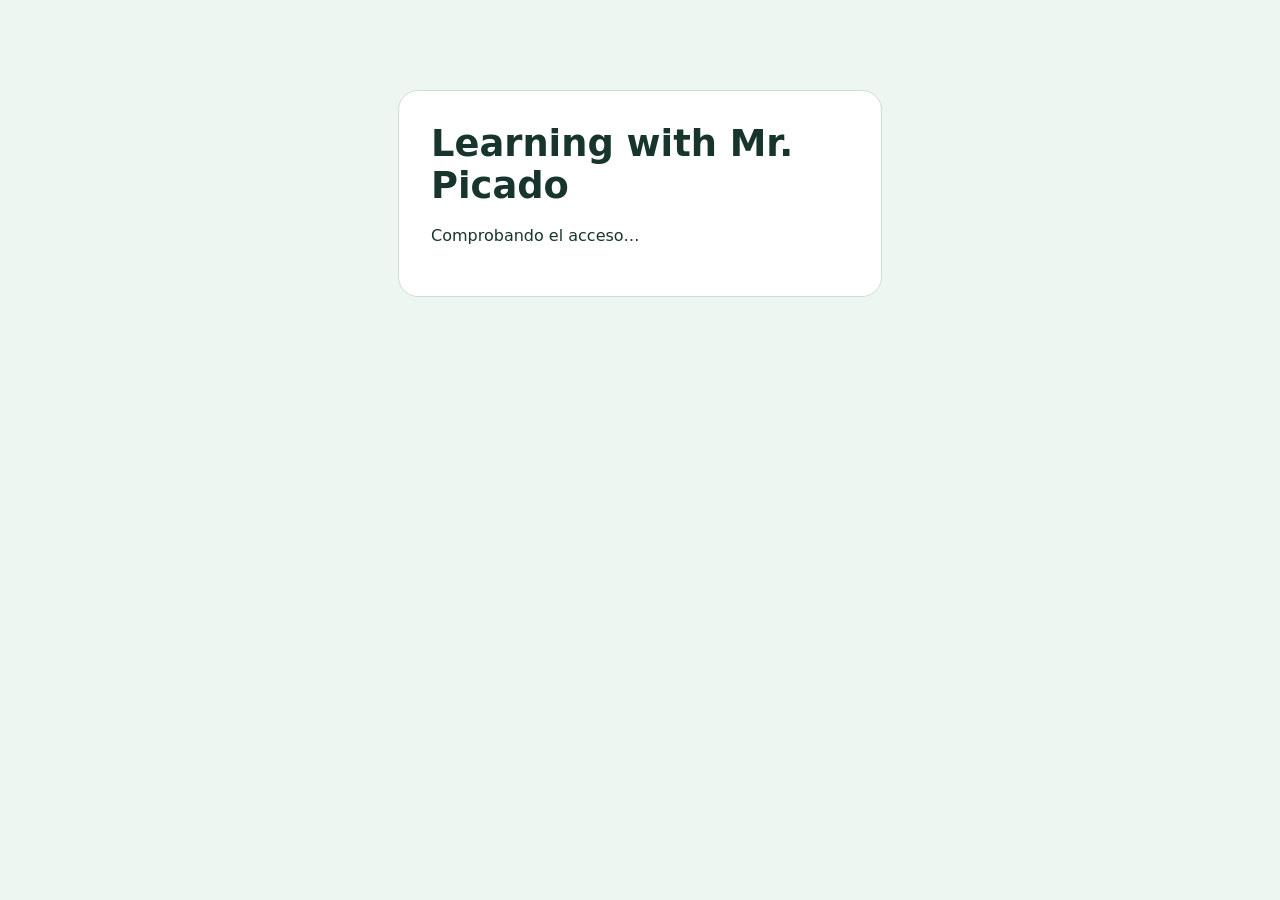
<file: public/assets/aistudio/Access_0c60c563.html>
<!doctype html>
<html lang="es">
<head>
<meta charset="utf-8">
<style id="access-style">
*{box-sizing:border-box}body{margin:0;background:#eef6f1;color:#17352d;font:1rem/1.55 system-ui,sans-serif}.access-wrap{max-width:520px;margin:8vh auto;padding:18px}.access-box{background:white;border:1px solid #cbded4;border-radius:20px;padding:clamp(18px,5vw,32px)}h1{font-size:clamp(1.6rem,7vw,2.3rem);line-height:1.15;margin:0 0 12px}.access-box label{display:block;font-weight:750;margin:12px 0 5px}.access-box input,.access-box button{font:inherit;padding:10px 12px;border-radius:9px}.access-box input{width:100%;border:1px solid #74978a}.access-box button{margin-top:10px;background:#17644e;color:white;border:0;font-weight:750}.access-box button:focus-visible,.access-box input:focus-visible{outline:3px solid #a45318;outline-offset:2px}[hidden]{display:none!important}
</style>
</head>
<body>
<main class="access-wrap">
 <section class="access-box">
  <h1>Learning with Mr. Picado</h1>
  <p id="access-status" role="status">Comprobando el acceso en este navegador…</p>
  <form id="access-form" hidden>
   <label for="access-code">Código de activación</label>
   <input id="access-code" type="text" autocomplete="one-time-code" autocapitalize="characters" spellcheck="false" maxlength="48" required>
   <button id="access-submit" type="submit">Activar el acceso</button>
  </form>
 </section>
</main>
<script>
(()=>{
 const tokenKey='mr-picado-student-session-v1';
 const $=id=>document.getElementById(id);
 const form=$('access-form'),field=$('access-code'),submit=$('access-submit'),status=$('access-status');
 const messages={
  required:'Escribe el código que te dio el profesor. El acceso quedará activado en este navegador.',
  invalid:'El código no coincide. Comprueba los caracteres.',
  used:'Este código ya activó otro navegador. Usa ese navegador o contacta al profesor.',
  unconfigured:'El profesor todavía tiene que configurar el acceso.'
 };
 let token;
 try{
  token=localStorage.getItem(tokenKey);
  if(!/^[a-f0-9]{64}$/.test(token||'')){
   const bytes=crypto.getRandomValues(new Uint8Array(32));
   token=Array.from(bytes,b=>b.toString(16).padStart(2,'0')).join('');
   localStorage.setItem(tokenKey,token);
  }
  if(localStorage.getItem(tokenKey)!==token)throw Error('Storage disabled');
 }catch{
  status.textContent='El navegador no pudo guardar el acceso. Abre el enlace en un navegador donde puedas guardar datos del sitio.';
  return;
 }
 function mountStudy(html){
  const page=new DOMParser().parseFromString(html,'text/html');
  const scripts=Array.from(page.body.querySelectorAll('script'),script=>{
   script.remove();
   return script.textContent;
  });
  for(const style of page.head.querySelectorAll('style'))document.head.append(document.importNode(style,true));
  document.title=page.title;
  document.documentElement.translate=false;
  document.documentElement.lang='es';
  document.documentElement.dataset.classKey=token;
  $('access-style').remove();
  document.body.replaceChildren(...Array.from(page.body.childNodes,n=>document.importNode(n,true)));
  for(const source of scripts){
   const script=document.createElement('script');
   script.textContent=source;
   document.body.append(script);
  }
 }
 function unlock(code){
  submit.disabled=true;
  status.textContent='Comprobando el acceso…';
  google.script.run.withSuccessHandler(result=>{
   if(result.status==='ok'){mountStudy(result.html);return;}
   status.textContent=messages[result.status]||'No se pudo comprobar el acceso.';
   form.hidden=false;submit.disabled=false;
  }).withFailureHandler(()=>{
   status.textContent='No se pudo conectar. Vuelve a intentarlo.';
   form.hidden=false;submit.disabled=false;
  }).openStudy(token,code);
 }
 form.addEventListener('submit',event=>{
  event.preventDefault();
  if(field.value.trim())unlock(field.value.trim());
 });
 unlock('');
})();
</script>
</body></html>
</file>
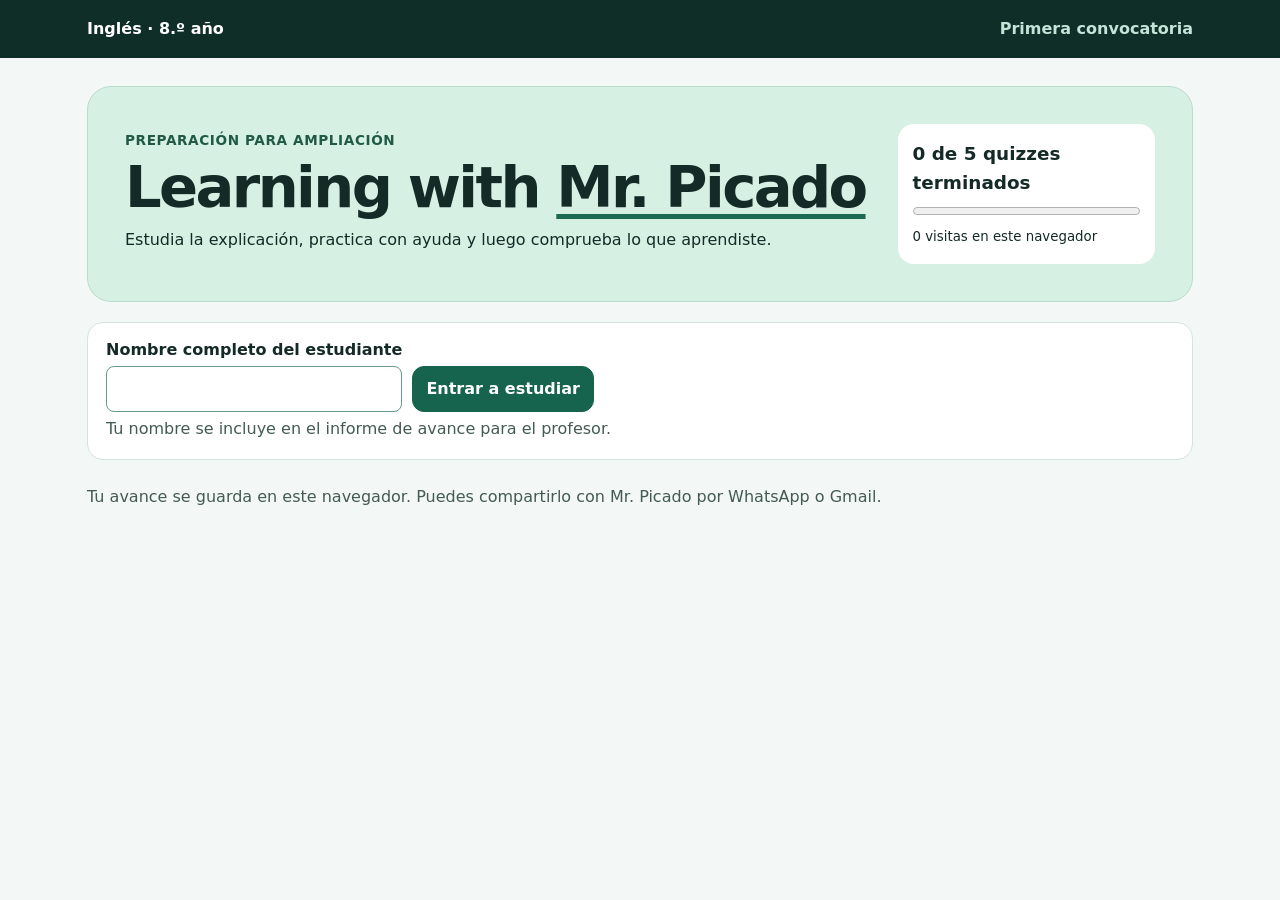
<file: public/assets/aistudio/Index_4c1f2757.html>
<!doctype html>
<html lang="es" translate="no">
<head><meta charset="utf-8"><meta name="viewport" content="width=device-width, initial-scale=1"><meta name="google" content="notranslate"><title>Learning with Mr. Picado · Primera convocatoria</title>
<style>
*{box-sizing:border-box}body{margin:0;background:#f3f7f5;color:#142a26;font:1rem/1.6 system-ui,sans-serif}button,a{font:inherit}button{cursor:pointer}button:disabled{cursor:default;opacity:.58}a:focus-visible,button:focus-visible,section:focus-visible{outline:3px solid #ab5411;outline-offset:3px}[hidden]{display:none!important}header{background:#102e28;color:white}.wrap,main{max-width:1150px;margin:auto;padding:16px 22px}.wrap{display:flex;justify-content:space-between;flex-wrap:wrap;gap:8px;font-weight:700}.wrap span{color:#c3e4d7}.hero{display:grid;grid-template-columns:1fr minmax(190px,25%);gap:24px;align-items:center;background:#d7f0e4;border:1px solid #b9ddcd;border-radius:24px;padding:clamp(18px,4vw,37px);margin:12px 0 24px}.hero h1{font-size:clamp(2rem,6vw,3.6rem);letter-spacing:-.045em;margin:4px 0;line-height:1.08}.hero p{margin:8px 0}.label{font-size:.85rem;text-transform:uppercase;letter-spacing:.045em;font-weight:800;color:#205a47}.meter{background:white;border-radius:16px;padding:15px}.meter strong{display:block;font-size:1.15rem}progress{width:100%;accent-color:#1b6a54}.grid{display:grid;grid-template-columns:235px minmax(0,1fr);gap:20px;align-items:start}nav{display:grid;gap:8px}nav button{text-align:left}button,.link{display:inline-block;background:white;border:1px solid #aac9bd;border-radius:12px;padding:9px 13px;text-decoration:none;color:#143a30;font-weight:700}.primary,[aria-current=true]{background:#17644e;color:white;border-color:#17644e}.card{background:white;border:1px solid #d4e4dd;border-radius:22px;padding:clamp(17px,4vw,30px)}h2,h3{line-height:1.2;margin:0 0 10px}h2{font-size:clamp(1.5rem,4vw,2.2rem)}h3{font-size:1.24rem}.tabs,.actions{display:flex;gap:8px;flex-wrap:wrap;margin:16px 0}.tabs{padding-bottom:14px;border-bottom:1px solid #d4e4dd}.steps{padding-left:1.5em}.steps li{padding:0 0 14px 5px}.steps strong{display:block}.visual{margin:20px 0;padding:18px;background:#e9f1ff;border:1px solid #c6d7f5;border-radius:18px}.visual dl{display:grid;grid-template-columns:repeat(auto-fit,minmax(148px,1fr));gap:9px;margin:0}.tile{background:white;border-radius:10px;padding:11px}.tile dt{font-weight:800;color:#21487c}.tile dd{margin:0}.example,.notice,.passage{padding:14px;background:#fff3d9;border-radius:12px;margin:14px 0}.passage{background:#eaf1ff;border-left:4px solid #315b8a}.example p{margin:0 0 8px}.video{border-top:1px solid #d4e4dd;margin-top:20px;padding-top:16px}.video iframe{display:block;width:100%;aspect-ratio:16/9;border:0;border-radius:12px;margin-top:12px}.answers{display:grid;gap:8px;max-width:670px}.answers button{text-align:left}.answers button:disabled{opacity:1}.correct{background:#d8f3e1;border-color:#27835a}.incorrect{background:#ffe4df;border-color:#b44936}.stats{display:flex;gap:16px;flex-wrap:wrap;font-weight:800;color:#205a47;margin:0 0 12px}.status{min-height:1.6em}.quiet,footer{color:#435b53}footer{margin:24px 0}.stage{min-height:12em}.warn{color:#8b381b}.result{font-size:1.7rem;font-weight:800}.read{color:#385a83;font-weight:700}.quiz-active{user-select:none}.worked{display:grid;grid-template-columns:repeat(auto-fit,minmax(220px,1fr));gap:10px;margin-bottom:18px}.worked .example{margin:0;background:#f1f7f4;border:1px solid #d4e4dd}.worked .example p:first-child{font-weight:750}.reason{color:#285a47}.example audio{display:block;max-width:100%;width:100%}.video a{margin:4px 8px 4px 0}.written{display:grid;gap:9px}.written input{font:inherit;padding:9px 12px;border:1px solid #679888;border-radius:8px}.written button{justify-self:start}.review li{margin-bottom:12px}.review p{margin:2px 0}.stage details{margin-bottom:10px}
@media(max-width:740px){.grid,.hero{grid-template-columns:1fr}.wrap,main{padding:12px}nav{grid-template-columns:repeat(2,minmax(0,1fr))}.card{padding:15px}}@media print{header,.hero,nav,.tabs,.video,footer,.actions,button{display:none!important}.grid{display:block}.card{border:0}.visual{break-inside:avoid}}
#workspace[hidden]{display:none}.hero h1 a{color:inherit;text-decoration-color:#1b6a54;text-decoration-thickness:.08em;text-underline-offset:.13em}.profile{margin:-4px 0 20px;padding:14px 18px;background:#fff;border:1px solid #d4e4dd;border-radius:16px}.profile form{display:flex;flex-wrap:wrap;align-items:end;gap:10px}.profile label{display:grid;gap:4px;font-weight:750}.profile input,.reader-task textarea{font:inherit;border:1px solid #679888;border-radius:8px;padding:9px 12px;max-width:100%}.profile p{margin:4px 0}.profile .actions{margin:8px 0 0}.source-note{margin:0;color:#435b53;font-size:.9rem}.cards-grid{display:grid;grid-template-columns:repeat(auto-fit,minmax(100px,1fr));gap:10px;margin:10px 0 20px}.school-card{margin:0;background:white;border:1px solid #cbded6;border-radius:10px;max-width:190px;padding:6px}.school-card img{display:block;width:100%;height:auto}.answers.picture-answers{grid-template-columns:repeat(auto-fit,minmax(88px,1fr));gap:6px}.picture-answers button{padding:4px;text-align:center;min-width:0}.picture-answers .school-card{border:0;padding:0;margin:auto}.card-label{display:block;overflow-wrap:anywhere;font-size:.88rem}.word-bank{display:flex;flex-wrap:wrap;gap:7px;padding:0;list-style:none}.word-bank li{background:#e5f2eb;border:1px solid #b7d5c9;border-radius:8px;padding:4px 9px}.table-scroll{overflow-x:auto;margin:12px 0 20px}.table-scroll table{width:100%;border-collapse:collapse;text-align:left}.table-scroll caption{font-weight:800;font-size:1.2rem;text-align:left;margin-bottom:6px}.table-scroll td,.table-scroll th{padding:7px 9px;border-bottom:1px solid #d4e4dd}.table-scroll th{background:#e5f2eb}.reader-task{border:1px solid #d4e4dd;border-radius:12px;padding:12px;margin:10px 0}.reader-task h4,.reader-task p,.passage-text p{margin:0 0 7px}.reader-task textarea{display:block;width:100%;margin:8px 0}.reader-options{display:flex;flex-wrap:wrap;gap:6px;margin-bottom:8px}.reader{margin:16px 0}.passage-text p:last-child{margin-bottom:0}@media print{.profile{display:none!important}.cards-grid{grid-template-columns:repeat(6,1fr)}.school-card{break-inside:avoid}.reader-task textarea{display:none}}
</style></head>
<body>
<header><div class="wrap"><div>Inglés · 8.º año</div><span>Primera convocatoria</span></div></header>
<main><section class="hero"><div><span class="label">Preparación para ampliación</span><h1>Learning with <a href="https://wa.me/50686179072" target="_blank" rel="noopener" aria-label="Contactar a Mr. Picado por WhatsApp">Mr. Picado</a></h1><p>Estudia la explicación, practica con ayuda y luego comprueba lo que aprendiste.</p></div><div class="meter"><strong id="total"></strong><progress id="progress" max="5" value="0" aria-label="Temas con quiz terminado"></progress><small id="visits"></small></div></section>
<section id="student-profile" class="profile" aria-label="Nombre del estudiante"></section>
<div class="grid" id="workspace" hidden><nav id="nav" aria-label="Temas del examen"></nav><section class="card" id="panel" tabindex="-1"></section></div>
<footer><p id="tracking"></p><button id="report" class="primary" hidden>Compartir mi avance por WhatsApp</button> <button id="report-email" hidden>Preparar informe en Gmail</button></footer></main>
<script>
const topics = [
 {
  title:'School Subjects',subtitle:'Materias del colegio',icon:'📚',source:'Parte 1 · páginas 1 y 2',
  goal:'Relaciona la descripción en inglés con la tarjeta ilustrada de la materia.',
  steps:[
   ['Encuentra la acción','En “I deal with numbers, shapes, and equations”, numbers significa números, shapes significa figuras y equations significa ecuaciones. Las tres pistas apuntan a Math.'],
   ['Distingue Biology, Chemistry y Science','Biology estudia seres vivos, como plantas, animales y el cuerpo humano. Chemistry estudia sustancias, reacciones y propiedades de la materia. Science es el nombre general. Usa la materia más específica que indique la descripción.'],
   ['Distingue Geography e History','Geography estudia lugares: landscapes, countries y maps. History estudia acontecimientos y personas del pasado: events, centuries y the past.'],
   ['Distingue Art, Music y Drama','Art se relaciona con dibujar, pintar y esculpir. Music se relaciona con instrumentos, canto y ritmos. Drama se relaciona con actuar y representar obras.'],
   ['Reconoce las materias de actividad y tecnología','Exercise, sports, games y staying healthy apuntan a Physical Education. Write programs y solve problems with technology apuntan a Information Technology.'],
   ['Fíjate en la pista de los textos','Analyze poems, stories and novels describe Literature (Literatura). En la lámina de la práctica aparece English, pero no hay una tarjeta separada que diga Literature. En el ejercicio modelo se muestra la tarjeta de English junto con esta aclaración.']
  ],
  map:[['numbers · shapes · equations','Math · Matemáticas'],['plants · animals · human body','Biology · Biología'],['reactions · matter','Chemistry · Química'],['past · historical events','History · Historia'],['landscapes · countries','Geography · Geografía'],['drawing · painting · sculpture','Art · Arte'],['instruments · singing · rhythm','Music · Música'],['exercise · games · staying healthy','Physical Education · Educación Física'],['programs · technology','Information Technology · Informática'],['poems · stories · novels','Literature · Literatura, trabajada en English en la lámina']],
  video:'https://www.youtube.com/watch?v=-XT2IpYCKC4'
 },
 {
  title:'Present Simple',subtitle:'Afirmativas, negativas, preguntas y lectura escolar',icon:'🗓️',source:'Partes 2, 3 y 5 · páginas 2 a 5',
  goal:'Aplica la regla de la S y decide cuándo usar do, does o el verbo to be.',
  steps:[
   ['Encuentra el sujeto','Subraya mentalmente quién hace la acción. I, you, we y they usan el verbo base en afirmativo. He, she e it llevan la forma de tercera persona. My teacher equivale a he o she. Emma and I equivale a we.'],
   ['Aplica la ley de la S en afirmativas','Usualmente agrega -s (attend → attends, like → likes). Con terminaciones como -ch, -sh, -ss o -x agrega -es (teach → teaches, fix → fixes). En go y do se escribe goes y does. Si hay consonante + y, cambia la y por -ies (study → studies). Si hay vocal + y, agrega -s (play → plays, enjoy → enjoys, buy → buys). Have cambia a has.'],
   ['Forma la negación con el auxiliar','I, you, we y they + do not (don’t) + verbo base. He, she e it + does not (doesn’t) + verbo base. “Sarah reads novels” se transforma en “Sarah does not read novels”. La forma reads vuelve a read.'],
   ['Forma una pregunta con Do o Does','Pon Do o Does al principio, seguido del sujeto y del verbo base. “Paul attends five classes” se convierte en “Does Paul attend five classes?” Si preguntas por un detalle, antepone What, Where o When: “Where do the students go?” En una pregunta por el sujeto, “Who gives the speech?”, Who hace de sujeto y gives conserva la -s.'],
   ['Usa una regla distinta con be','I am, he/she/it is y you/we/they are. Para negar, coloca not después de am, is o are: “Music is not boring”. Para preguntar, mueve am, is o are al comienzo: “Is music interesting?” La frase del PDF “School rules ___ followed by everyone” se completa con are not, porque es plural y usa be en voz pasiva.'],
   ['Responde con una oración completa','En la lectura escolar, localiza el dato, recupera el sujeto y agrega el verbo. A “Who gives a speech?” responde “The principal gives a speech.” Al responder “What does the principal talk about?”, ya no necesitas does: “The principal talks about discipline and respect.”']
  ],
  map:[['Afirmativa: I / you / we / they','I study. · They listen.'],['Afirmativa: he / she / it','She studies. · He teaches. · Paul attends.'],['Negativa','They do not study. · She does not study.'],['Pregunta','Do they study? · Does she study? · Where does she study?'],['Pregunta por el sujeto','Who teaches English?'],['Excepción: be','Music is interesting. · Music is not boring. · Is music interesting?']],
  video:'https://www.youtube.com/watch?v=7TMXvhjMMSE&t=19s'
 },
 {
  title:'IN, ON and AT',subtitle:'Preposiciones de tiempo',icon:'🕒',source:'Parte 4 · página 3',
  goal:'Elige la preposición según la expresión de tiempo.',
  steps:[
   ['Busca la pista después del espacio','La palabra que sigue al espacio te dice qué regla usar. Ejemplo: “___ Wednesday”. Wednesday es un día, así que la respuesta es on.'],
   ['Usa IN para períodos','Año: in 1991. Mes sin día: in September. Parte del día: in the morning, in the afternoon, in the evening.'],
   ['Usa ON para días y fechas','Día de la semana: on Wednesday. Fecha con día y mes: on September 15th. Día y parte del día juntos: on Wednesday afternoon.'],
   ['Usa AT con horas y expresiones fijas','Hora: at seven. Aprende estas expresiones juntas: at night, at noon y at midnight. La práctica usa at night.'],
   ['Compara antes de decidir','“We celebrate in September” habla del mes. “We celebrate on September 15th” indica el día exacto. “The celebration starts at 9:00” indica la hora.']
  ],
  map:[['IN · año, mes, parte del día','in 1991 · in September · in the afternoon'],['ON · día o fecha','on Wednesday · on September 15th'],['AT · hora y expresiones fijas','at 7:00 · at night · at noon']],
  video:'https://www.youtube.com/watch?v=qki04CybAHo'
 },
 {
  title:'CAN and CANNOT',subtitle:'Reescritura de oraciones',icon:'🏊',source:'Parte 6 · páginas 5 y 6',
  goal:'Reescribe la oración completa con can (+) o cannot / can’t (−).',
  steps:[
   ['Lee el signo del ejercicio','(+) indica que debes escribir can. (−) indica que debes escribir cannot o can’t. “They walk to school every day. (+)” se convierte en “They can walk to school every day.”'],
   ['Conserva el sujeto y el resto de la oración','Empieza con el mismo sujeto. Pon can o cannot inmediatamente después. Conserva el complemento: “before bed”, “after school” o “at noon”.'],
   ['Recupera el verbo base','Si la oración original tiene reads, usa read. Si tiene watches, usa watch. Si tiene studies, vuelve a study. “He studies English after school” → “He can study English after school”.'],
   ['Usa cannot o can’t para negar','“She reads a book before bed. (−)” → “She cannot read a book before bed.” También se acepta “She can’t read a book before bed.”'],
   ['Relee la frase completa','Comprueba este orden: sujeto + can o cannot + verbo base + complemento. Evita “can to study” y “can studies”. La forma base aquí es study.']
  ],
  map:[['(+) · posibilidad o habilidad','He studies. → He can study.'],['(−) · incapacidad o imposibilidad','She reads. → She cannot read.'],['Una contracción válida','She cannot read. = She can’t read.'],['Verbo base','watches → watch · studies → study · drives → drive']],
  video:'https://www.youtube.com/watch?v=nfeNTf5wgOc'
 },
 {
  title:'Past Simple, Sports and Holidays',subtitle:'Pasado simple, deportes y días festivos',icon:'🏅',source:'Partes 7 a 10 · páginas 6 a 12',
  goal:'Completa verbos en pasado y responde preguntas de los textos de deportes y festividades.',
  steps:[
   ['Usa la pista entre paréntesis','(study) pide una afirmación en pasado: studied. (not / enjoy) pide una negación: did not enjoy o didn’t enjoy. Palabras como yesterday o last week confirman que es pasado.'],
   ['Aprende las formas de la tabla','Regulares: study → studied, enjoy → enjoyed, travel → travelled, discover → discovered, fix → fixed. Irregulares: see → saw, buy → bought, write → wrote, understand → understood, eat → ate. Travelled aparece en el PDF. Traveled también es válido.'],
   ['Después de didn’t usa el verbo base','“She bought the tickets” → “She didn’t buy the tickets.” Didn’t ya indica pasado. Escribe didn’t see, didn’t write y didn’t eat.'],
   ['Para una pregunta usa Did + sujeto + verbo base','“She bought the tickets yesterday” → “Did she buy the tickets yesterday?” Did ya indica pasado. Por eso la pregunta lleva buy y la afirmación lleva bought. La Parte 8 del PDF trae afirmativas y negativas. Las preguntas son práctica adicional.'],
   ['Clasifica los deportes con dos pistas distintas','Indoor / outdoor indican dónde se practica en la lectura. Team / individual indican cómo se compite. En el texto, basketball es indoor y team, y running es outdoor e individual. Basa tu respuesta en el texto de la pregunta.'],
   ['Usa el banco de palabras de festividades','Mira tanto el significado como el espacio. “Spring ___” pide festival. “Red envelopes with ___ inside” pide money. “Independence Day celebrates the country’s ___” pide freedom.'],
   ['Convierte el dato en oración','What pide un dato, Who una persona, Where un lugar, When un momento y Why una razón. Para Why, empieza con sujeto + verbo + because y agrega la razón del personaje correcto.']
  ],
  map:[['Regulares','study → studied · enjoy → enjoyed · travel → travelled · discover → discovered · fix → fixed'],['Irregulares','see → saw · buy → bought · write → wrote · understand → understood · eat → ate'],['Negativa','She didn’t buy the tickets.'],['Pregunta','Did she buy the tickets?'],['Deportes','indoor · outdoor · team · individual'],['Festividades','Christmas · Spring Festival · Ramadan · Thanksgiving · Independence Day']],
  video:'https://www.youtube.com/watch?v=DQlzxDz5T0w'
 }
];

const worked=[
 [
  ['I deal with numbers, shapes, and equations.','Trabajo con números, figuras y ecuaciones.','Math. Las palabras numbers y equations indican Matemáticas.'],
  ['I explore plants, animals, and the human body.','Exploro las plantas, los animales y el cuerpo humano.','Biology. La descripción se concentra en seres vivos.'],
  ['I study chemical reactions and the properties of matter.','Estudio las reacciones químicas y las propiedades de la materia.','Chemistry. Chemical reactions y matter identifican esta materia.'],
  ['I teach about events and people from the past.','Enseño acerca de acontecimientos y personas del pasado.','History. La pista decisiva es from the past.'],
  ['I look at the Earth’s landscapes, countries, and environments.','Estudio los paisajes, países y ambientes de la Tierra.','Geography. Landscapes y countries indican lugares de la Tierra.'],
  ['I help you analyze poems, stories, and novels.','Te ayudo a analizar poemas, cuentos y novelas.','Es una actividad de Literature. La lámina del PDF incluye English como tarjeta de lengua.'],
  ['I encourage creativity through drawing, painting, and sculpture.','Promuevo la creatividad al dibujar, pintar y esculpir.','Art. Drawing, painting y sculpture son creación visual.'],
  ['I let you play instruments, sing, and learn about rhythms.','Te permito tocar instrumentos, cantar y aprender ritmos.','Music. Instruments y rhythms son las pistas.'],
  ['I focus on exercise, games, and staying healthy.','Me concentro en el ejercicio, los juegos y mantener la salud.','Physical Education. Exercise y games indican actividad física.'],
  ['I teach you to write programs and solve problems with technology.','Te enseño a escribir programas y resolver problemas con tecnología.','Information Technology. Write programs es la pista clave.']
 ],
 [
  ['I play with my friends. / She studies English every day.','Juego con mis amigos. / Ella estudia inglés todos los días.','I usa play. She usa studies porque study termina en consonante + y.'],
  ['My teacher teaches a lot of things.','Mi docente enseña muchas cosas.','My teacher es una persona. Teach termina en -ch y agrega -es.'],
  ['Paul attends five classes a day.','Paul asiste a cinco clases al día.','Paul es he. En afirmativo escribe attends.'],
  ['Sarah does not read novels during the library period.','Sarah no lee novelas durante la hora de biblioteca.','Sarah equivale a she. Does not lleva read en forma base.'],
  ['The students do not do their homework on time.','Los alumnos no hacen la tarea a tiempo.','El primer do ayuda a negar. El segundo do significa hacer.'],
  ['Does Paul attend five classes a day? / Where do the students go?','¿Paul asiste a cinco clases al día? / ¿A dónde van los alumnos?','Después de does o do, attend y go van en su forma base.'],
  ['Who gives a speech? The principal gives a speech.','¿Quién da un discurso? El director da un discurso.','Who ya funciona como sujeto de la pregunta. Gives conserva la -s.'],
  ['Music is very interesting. / Is music interesting?','La música es muy interesante. / ¿Es interesante la música?','Con be, pasa is al inicio para preguntar.'],
  ['School rules are not followed by everyone.','Las normas escolares no son respetadas por todos.','Rules es plural y la frase usa be en voz pasiva. En ese espacio va are not.']
 ],
 [
  ['I go to school in the afternoon.','Voy al colegio en la tarde.','The afternoon es una parte del día.'],
  ['I attend math classes on Wednesday.','Voy a clases de matemáticas el miércoles.','Wednesday es un día de la semana.'],
  ['We celebrate Independence Day on September 15th.','Celebramos el Día de la Independencia el 15 de septiembre.','Es una fecha completa.'],
  ['She has dinner in the evening.','Ella cena en la tarde o al anochecer.','The evening es una parte del día.'],
  ['I was born in 1991.','Nací en 1991.','1991 es un año.'],
  ['Zoe goes to bed at night.','Zoe se acuesta de noche.','At night es la expresión fija.'],
  ['On Wednesday afternoon, class starts at 2:00.','El miércoles por la tarde la clase empieza a las dos.','El día más la parte del día lleva on. La hora lleva at.']
 ],
 [
  ['I play soccer every weekend. (+) → I can play soccer every weekend.','Juego fútbol todos los fines de semana. → Puedo jugar fútbol todos los fines de semana.','Agrega can y conserva play.'],
  ['She reads a book before bed. (−) → She cannot read a book before bed.','Ella lee un libro antes de dormir. → Ella no puede leer un libro antes de dormir.','Usa cannot y cambia reads a read.'],
  ['He studies English after school. (+) → He can study English after school.','Estudia inglés después de clases. → Puede estudiar inglés después de clases.','Studies vuelve a study.'],
  ['We eat lunch at noon. (−) → We can’t eat lunch at noon.','Almorzamos al mediodía. → No podemos almorzar al mediodía.','Can’t es la forma corta de cannot. Eat se mantiene.'],
  ['My brother watches television in the evening. (−) → My brother cannot watch television in the evening.','Mi hermano ve televisión al anochecer. → No puede ver televisión al anochecer.','Conserva My brother y el complemento. Watches vuelve a watch.'],
  ['Carlos drives to work every morning. (−) → Carlos can’t drive to work every morning.','Carlos va al trabajo en carro todas las mañanas. → Carlos no puede hacerlo todas las mañanas.','El verbo base de drives es drive.']
 ],
 [
  ['Our family travelled to Manuel Antonio during the summer holidays.','Nuestra familia viajó a Manuel Antonio durante las vacaciones de verano.','Travelled sigue la forma británica que usa el PDF. Traveled es la forma estadounidense.'],
  ['I didn’t see Carlos at the library yesterday.','Ayer no vi a Carlos en la biblioteca.','Usa didn’t + see, la forma base.'],
  ['We did not buy the tickets because they were sold out.','No compramos las entradas porque estaban agotadas.','En negativo, bought vuelve a buy después de did not.'],
  ['Martha enjoyed the documentary. / Martha didn’t enjoy the documentary. / Did Martha enjoy the documentary?','Martha disfrutó el documental. / Martha no disfrutó el documental. / ¿Disfrutó Martha el documental?','En la afirmativa usa enjoyed. Después de didn’t o Did, escribe enjoy.'],
  ['She wrote a poem. / Yesterday, I ate breakfast with my grandparents.','Ella escribió un poema. / Ayer desayuné con mis abuelos.','Wrote y ate son formas irregulares.'],
  ['Where are indoor sports played? They are played inside buildings.','¿Dónde se practican los deportes bajo techo? Dentro de edificios.','Where pide un lugar. Inside buildings da el lugar.'],
  ['Which is an individual sport? Swimming is an individual sport.','¿Cuál es un deporte individual? La natación es un deporte individual.','La lectura clasifica swimming entre los deportes individuales.'],
  ['Children receive red envelopes with money inside.','Los niños reciben sobres rojos con dinero dentro.','Si el espacio viene después de with, money es la palabra que completa el dato.'],
  ['Why does Tony value Independence Day? Tony values it because it celebrates his country’s freedom.','¿Por qué Tony valora el Día de la Independencia? Porque celebra la libertad de su país.','Responde en una oración con sujeto, verbo y una razón que empieza con because.']
 ]
];

const videoOptions=[
 ['https://www.youtube.com/watch?v=-XT2IpYCKC4','Materias del colegio · Smile and Learn'],
 ['https://www.youtube.com/watch?v=gfoGtdxeGEs','Presente simple · Mr. Pea'],
 ['https://www.youtube.com/watch?v=N8StPJmc7Gg','IN, ON y AT para el tiempo · Mr. Pea'],
 ['https://www.youtube.com/watch?v=nfeNTf5wgOc','Habilidades con CAN y CAN’T · Mr. Pea'],
 ['https://www.youtube.com/watch?v=DQlzxDz5T0w','Pasado simple · Mr. Pea']
];
const practiceCues=[
 'Busca palabras que identifiquen la materia de la imagen. Fíjate si la pista es de seres vivos, reacciones, lugares o historia.',
 'Busca el sujeto y el verbo entre paréntesis. En afirmativas aplica la S cuando corresponda. Con do o does usa el verbo base. Con be, piensa en am, is o are.',
 'Mira la palabra o frase del espacio. Decide si indica un período, un día, una fecha o una hora.',
 'Conserva el sujeto y el final de la oración. Mira el signo y devuelve el verbo a su forma base.',
 'Verifica la pista del paréntesis, el dato exacto del texto o la palabra del banco. Para una pregunta con Why, busca la razón.'
];

const schoolCards={"Geography":{"src":"[data-uri]","alt":"Un globo terráqueo"},"Music":{"src":"[data-uri]","alt":"Una guitarra y notas musicales"},"English":{"src":"[data-uri]","alt":"Un libro con las letras A, B y C"},"Chemistry":{"src":"[data-uri]","alt":"Un átomo y un modelo molecular"},"Math":{"src":"[data-uri]","alt":"Un ábaco, una regla y signos matemáticos"},"Art":{"src":"[data-uri]","alt":"Una paleta de pintura y un pincel"},"Biology":{"src":"[data-uri]","alt":"Una cadena de ADN y hojas"},"Science":{"src":"[data-uri]","alt":"Un microscopio y un tubo de ensayo"},"Physical Education":{"src":"[data-uri]","alt":"Un balón y una canasta"},"Information Technology":{"src":"[data-uri]","alt":"Una computadora"},"History":{"src":"[data-uri]","alt":"Un pergamino y un reloj de arena"},"Drama":{"src":"[data-uri]","alt":"Dos máscaras de teatro"}};
const verbForms=[
 {base:'study',third:'studies',past:'studied',participle:'studied',gerund:'studying',es:'estudiar',present:'English every day',then:'for the exam last week',rule:'Study termina en consonante + y. Cambia la y por -ies en tercera persona y por -ied en pasado.'},
 {base:'enjoy',third:'enjoys',past:'enjoyed',participle:'enjoyed',gerund:'enjoying',es:'disfrutar',present:'the school concerts',then:'the documentary last night',rule:'Antes de y está la vocal o. Conserva la y: enjoys en presente y enjoyed en pasado.'},
 {base:'travel',third:'travels',past:'travelled',participle:'travelled',gerund:'travelling',es:'viajar',present:'with her family in July',then:'to Manuel Antonio during the summer holidays',rule:'El PDF usa la grafía británica travelled. Traveled es la grafía estadounidense. En presente se escribe travels.',pastAlternatives:['traveled']},
 {base:'see',third:'sees',past:'saw',participle:'seen',gerund:'seeing',es:'ver',present:'the school bus at seven',then:'Carlos at the library yesterday',rule:'See es irregular. Saw es el pasado simple. Seen es el participio.'},
 {base:'discover',third:'discovers',past:'discovered',participle:'discovered',gerund:'discovering',es:'descubrir',present:'new books at the library',then:'a new trail last Saturday',rule:'Discover toma -s en tercera persona y -ed en pasado.'},
 {base:'buy',third:'buys',past:'bought',participle:'bought',gerund:'buying',es:'comprar',present:'snacks before class',then:'tickets for the concert yesterday',rule:'Buy lleva -s en tercera persona porque antes de y está la vocal u. En pasado es irregular: bought.'},
 {base:'write',third:'writes',past:'wrote',participle:'written',gerund:'writing',es:'escribir',present:'in a notebook every day',then:'a poem about her childhood last week',rule:'Write es irregular. Wrote es pasado simple y written es participio.'},
 {base:'fix',third:'fixes',past:'fixed',participle:'fixed',gerund:'fixing',es:'arreglar',present:'computers after class',then:'the broken computer yesterday',rule:'Fix termina en x. En tercera persona agrega -es. En pasado agrega -ed.'},
 {base:'understand',third:'understands',past:'understood',participle:'understood',gerund:'understanding',es:'entender',present:'the rules of the game',then:'the teacher’s instructions yesterday',rule:'Understand toma -s en tercera persona. En pasado es irregular: understood.'},
 {base:'eat',third:'eats',past:'ate',participle:'eaten',gerund:'eating',es:'comer',present:'breakfast before school',then:'breakfast with her grandparents yesterday',rule:'Eat es irregular. Ate es el pasado simple y eaten es el participio.'}
];
function gapWithVerb(subject,tail,base,form,hint,{negative=false,cueBefore=false,variants=[]}={}){
 const cue=negative?(cueBefore?'not / ':'not ')+base:base;
 const prompt=cueBefore?subject+' ('+cue+') ___ '+tail+'.':subject+' ___ '+tail+'. ('+cue+')';
 return written(prompt,form,hint,{
  verb:base,answerMode:'blank',complete:subject+' '+form+' '+tail+'.',
  alternatives:variants
 });
}
function transformQuestion(subject,tail,verb,aux){
 const lower=/^(The|My|Our|Her|His|We|They|She|He|You)\b/.test(subject)?subject[0].toLowerCase()+subject.slice(1):subject;
 const question=aux+' '+lower+' '+verb+' '+tail+'?';
 const prompt=aux==='Did'?subject+' ('+verb+') ___ '+tail+'.':subject+' ___ '+tail+'. ('+verb+')';
 return written(prompt,question,
  'Empieza con '+aux+', pon el sujeto a continuación y usa '+verb+' en forma base. Termina con signo de pregunta.',
  {verb,answerMode:'question',direction:'Escribe la pregunta completa en inglés. Usa la información de la oración y el verbo entre paréntesis.'});
}
function recallForms(stage){
 stage.append(node('h3','Verbos de la práctica'),
  node('p','Aprende las formas de los mismos diez verbos en presente y en pasado. Usa la forma base después de do, does, did, can y cannot.'));
 stage.append(dataTable('Formas de los diez verbos',
  ['Forma base','He / she / it','Past Simple','Past Participle','Gerund','Español'],
  verbForms.map(v=>[v.base,v.third,v.past,v.participle,v.gerund,v.es])));
 stage.append(node('p','La tabla incluye participio y gerundio porque aparecen en la práctica. Para un espacio que pide pasado simple usa, por ejemplo, saw, wrote o ate.','quiet'));
}
const exactPresent2=[
 ['I','with my friends','play','play','I usa el verbo base play.'],
 ['She','English every day','study','studies','She lleva studies. Cambia la y por -ies.'],
 ['They','many tests','study','study','They usa el verbo base study. Para decir que estudian para muchos exámenes, la expresión habitual es study for many tests.'],
 ['My teacher','a lot of things','teach','teaches','My teacher equivale a he o she y teach termina en -ch: teaches.'],
 ['We','moments in the high school','share','share','We usa el verbo base share.'],
 ['I','Physical Education','like','do not like','I usa do not o don’t. Después va like.',true],
 ['Paul','five classes a day','attend','attends','Paul equivale a he. Attend agrega -s.'],
 ['Leonie','Math a lot','like','likes','Leonie equivale a she. En afirmativo se escribe likes.'],
 ['Music','very interesting','be','is','Music es singular. Con be, usa is.'],
 ['Emma and I','to music in English','listen','listen','Emma and I equivale a we. Usa listen.']
].map(([who,tail,verb,form,hint,negative])=>gapWithVerb(who,tail,verb,form,hint,{negative}));
const exactPresent3=[
 ['The students','their homework on time','do','do not do'],
 ['Sarah','novels during the library period','read','does not read'],
 ['We','notes in every class','take','do not take'],
 ['The teacher','the topic clearly','explain','does not explain'],
 ['My classmates','the project in groups','discuss','do not discuss'],
 ['I','the exams','review','do not review'],
 ['Tom','in class activities','participate','does not participate'],
 ['The principal','events in the assembly','announce','does not announce'],
 ['School rules','followed by everyone','be','are not'],
 ['My friends and I','presentations before class','practice','do not practice']
].map(([who,tail,verb,form])=>{
 const prompt=who+' ___ ('+verb+') '+tail+'.';
 const hint=verb==='be'?'School rules es plural. El verbo be forma su negativa con are not.':
  'La negativa de '+who+' se forma con '+form.split(' ').slice(0,2).join(' ')+' más el verbo base '+verb+'.';
 return written(prompt,form,hint,{verb,answerMode:'blank',direction:'Completa en negativo.',complete:who+' '+form+' '+tail+'.'});
});
const exactPast8=[
 ['The students','study','extremely hard for their mid-term exams last week'],
 ['Martha','enjoy','the documentary because it was far too long',true],
 ['Our family','travel','to Manuel Antonio during the summer holidays'],
 ['I','see','Carlos at the library yesterday afternoon',true],
 ['The scientists','discover','a new species of frog in the rainforest'],
 ['We','buy','the tickets for the concert because they were sold out',true],
 ['She','write','a beautiful poem about her childhood memories'],
 ['The technician','fix','the broken computer in less than an hour'],
 ['They','understand','the complex instructions provided by the teacher',true],
 ['Yesterday, I','eat','a delicious traditional breakfast with my grandparents']
].map(([subject,base,tail,negative])=>{
 const verb=verbForms.find(form=>form.base===base);
 return gapWithVerb(subject,tail,base,negative?'did not '+base:verb.past,
  negative?'Usa did not o didn’t. Como did marca el pasado, el verbo vuelve a '+base+'.':verb.rule,
  {negative,cueBefore:true,variants:negative?[]:verb.pastAlternatives||[]});
});

function make(prompt,correct,wrong,hint,extra={}){
 const options=[...new Set([correct,...wrong])];
 if(options.length!==3)throw Error('Se necesitan tres opciones distintas: '+prompt);
 return {prompt,correct,options,hint,passage:'',...extra};
}
function written(prompt,correct,hint,extra={}){
 return {prompt,correct,options:[],hint,passage:'',format:'write',...extra};
}
const school=[
 ['Math','ecuaciones y figuras',['I deal with numbers, shapes, and equations.','We add fractions and calculate angles.','We solve equations with unknown numbers.','We measure the sides of triangles.','We compare decimals and percentages.','We find the area of rectangles.','We use multiplication to solve number problems.','We count, divide and use formulas.'],['Chemistry','Geography']],
 ['Biology','seres vivos',['I explore plants, animals, and the human body.','We study how the heart works.','We observe how seeds become plants.','We identify the parts of a cell.','We study how living things reproduce.','We learn how the lungs supply oxygen to the body.','We investigate how animals adapt to their habitat.','We compare the organs of different animals.'],['Science','Chemistry']],
 ['Chemistry','reacciones y propiedades de la materia',['I study chemical reactions and the properties of matter.','We observe how substances react when they mix.','We identify acids and bases.','We learn what elements and compounds are.','We compare the properties of different substances.','We investigate what happens when iron rusts.','We use the periodic table to identify elements.','We balance simple chemical equations.'],['Science','Biology']],
 ['History','personas y acontecimientos del pasado',['I teach about events and people from the past.','We place past events on a timeline.','We study how people lived centuries ago.','We read about the events that led to a war.','We find out how an ancient city changed over time.','We study the lives of leaders from the past.','We compare different periods in a country’s past.','We study what happened before and after a revolution.'],['Geography','English']],
 ['Geography','lugares, países y paisajes',['I look at the Earth’s landscapes, countries, and environments.','We locate countries on a world map.','We study the mountains and rivers of Costa Rica.','We locate oceans and continents on a globe.','We learn where different deserts are located.','We identify borders between countries.','We use latitude and longitude to find places.','We compare the landscapes of two regions.'],['History','Biology']],
 ['English','textos literarios en inglés',['I help you analyze poems, stories, and novels.','We read short stories in English and discuss their characters.','We interpret an English-language poem.','We compare two English novels.','We discuss what the ending of an English story means.','We look for themes in a poem written in English.','We explain the choices of a character in an English novel.','We identify the narrator of a story written in English.'],['Drama','History']],
 ['Art','creación visual',['I encourage creativity through drawing, painting, and sculpture.','We paint pictures with watercolors.','We make a sculpture out of clay.','We sketch a portrait with pencils.','We mix colors for a landscape painting.','We design a collage with colored paper.','We study how a painter used light and color.','We make a picture by printing shapes in ink.'],['Drama','Music']],
 ['Music','instrumentos, canto y ritmo',['I let you play instruments, sing, and learn about rhythms.','We practice playing a melody on the guitar.','We read musical notes before playing the piano.','We learn to keep the beat when we sing.','We play instruments in a school band.','We practice singing together in a choir.','We listen for changes in rhythm.','We use drums to play a rhythm together.'],['Art','Drama']],
 ['Physical Education','ejercicio, juegos y deporte',['I focus on exercise, games, and staying healthy.','We warm up and run laps on the track.','We practice passing and catching a ball in the gym.','We learn to stretch safely before exercise.','We play volleyball and practice our serves.','We exercise to improve our strength.','We practice jumping over hurdles.','We learn how to play on a basketball court.'],['Biology','Music']],
 ['Information Technology','computadoras, programas y tecnología',['I teach you to write programs and solve problems with technology.','We write computer code to solve a problem.','We learn to organize files and folders on a computer.','We design a basic website with code.','We create charts in a digital spreadsheet.','We practice saving documents on computers.','We use software to build a presentation.','We fix errors in a computer program.'],['Math','Science']]
];
const schoolMatch=school.flatMap(([subject,cue,lines,distractors])=>lines.map((line,i)=>make(line,subject,distractors,subject==='English'&&i===0?
 'La descripción es de Literature. En la lámina, la tarjeta de lengua dice English.':
 'La pista es de '+cue+'. En la lámina corresponde a '+subject+'.',{imageChoices:true})));
const schoolReverse=school.flatMap(([subject,cue,lines],i)=>lines.map((line,j)=>make('Which description matches this picture?',line,
 [school[(i+1)%school.length][2][j],school[(i+5)%school.length][2][j]],'La tarjeta muestra '+subject+'. Busca una descripción de '+cue+'.',{picture:subject})));
const subjectPeople=[['I','first'],['She','third'],['They','plural'],['My teacher','third'],['We','plural'],['Paul','third'],['Leonie','third'],['Emma and I','plural'],['The students','plural'],['Sarah','third'],['My classmates','plural'],['Tom','third'],['The principal','third'],['My friends and I','plural']];
const verbsPresent=[
 ['play','plays','with friends'],['study','studies','English every day'],['teach','teaches','two classes'],['share','shares','ideas during class'],
 ['like','likes','Physical Education'],['attend','attends','five classes a day'],['listen','listens','to music in English'],
 ['do','does','homework on time'],['read','reads','novels in the library'],['take','takes','notes in class'],['explain','explains','the topic clearly'],
 ['discuss','discusses','the project'],['review','reviews','the exam questions'],['practice','practices','presentations before class'],
 ['go','goes','to the classroom after assembly'],['have','has','lunch at noon'],['carry','carries','a notebook'],['watch','watches','videos in English'],
 ...verbForms.filter(v=>v.base!=='study').map(v=>[v.base,v.third,v.present.replace('her family','family')])
];
const presentAffirm=subjectPeople.flatMap(([who,kind],i)=>verbsPresent.filter((_,j)=>(i+j)%3===0).map(([verb,third,object])=>
 gapWithVerb(who,object,verb,kind==='third'?third:verb,kind==='third'?
 who+' funciona como he, she o it. En afirmativo, '+verb+' cambia a '+third+'.':
 'Con '+who+' se usa el verbo base: '+verb+'.')));
presentAffirm.push(...exactPresent2.filter(task=>!task.correct.includes(' ')&&task.verb!=='be'));
const presentNegative=subjectPeople.flatMap(([who,kind],i)=>verbsPresent.filter((_,j)=>(i+j)%4===0).map(([verb,,object])=>{
 const aux=kind==='third'?'does not':'do not';
 return gapWithVerb(who,object,verb,aux+' '+verb,'Usa '+aux+' con '+who+' y luego '+verb+' en forma base.',{negative:true});
}));
presentNegative.push(...exactPresent2.filter(task=>task.correct.includes(' ')),...exactPresent3.filter(task=>task.verb!=='be'));
const presentQuestions=subjectPeople.flatMap(([who,kind],i)=>verbsPresent.filter((_,j)=>(i+j)%5===0).map(([verb,,object])=>
 transformQuestion(who,object,verb,kind==='third'?'Does':'Do')));
presentQuestions.push(
 written('Who ___ a speech at assembly? (give)','gives','Who funciona como sujeto. Por eso give cambia a gives.',{answerMode:'blank',complete:'Who gives a speech at assembly?'}),
 written('Does Paul ___ five classes a day? (attend)','attend','Con does se usa attend, en forma base.',{answerMode:'blank',complete:'Does Paul attend five classes a day?'}),
 written('Where do the students ___ after the assembly? (go)','go','Where pide lugar. Después de do, go queda en su forma base.',{answerMode:'blank',complete:'Where do the students go after the assembly?'})
);
const bePatterns=[['I','am','ready for class'],['Music','is','interesting'],['School rules','are','followed by everyone'],['My classmates','are','at school'],['The library','is','open'],['Sarah','is','in the library'],['We','are','early for class']];
const presentBe=bePatterns.flatMap(([who,be,end])=>{
 const lowered=/^(My|The|School|We)\b/.test(who)?who[0].toLowerCase()+who.slice(1):who;
 return [
  written(who+' ___ '+end+'. (be)',be,'En presente, '+who+' se combina con '+be+'.'),
  written(who+' ___ '+end+'. (not / be)',be+' not','En negativo conserva '+be+' y agrega not.'),
  written('___ '+lowered+' '+end+'? (be)',be,'En preguntas con be, '+be+' va al inicio.')
 ];
});
presentBe.push(exactPresent2.find(task=>task.verb==='be'),exactPresent3.find(task=>task.verb==='be'));
const schoolLife=[
 'At our school, life is always full of exciting activities. We always start our day with a morning assembly. During the assembly, the principal usually gives a short speech about discipline and respect. After that, we go to our classrooms.',
 'In class, we often work on interesting projects and assignments. Our teachers frequently ask us to participate in group discussions. This helps us share ideas and learn from each other. During break time, my friends and I sometimes play soccer in the schoolyard. If it rains, we usually stay indoors and talk or play board games.',
 'Our school rarely cancels classes, but when it happens, we feel happy because we can go home early. On Fridays, we always have a cleaning activity. Each student usually brings cleaning supplies to help tidy up the classrooms.',
 'After school, I sometimes join the drama club, where we practice acting for school plays. My best friend, Maria, never misses art class because she loves painting.',
 'School life is full of learning and fun, and we always look forward to the next day!'
].join('\n\n');
const schoolComprehension=[
 ['What do students always do at the beginning of the school day?','The students always start the school day with a morning assembly.','always start the school day with a morning assembly','Busca morning assembly en el primer párrafo.'],
 ['Who gives a speech during the morning assembly?','The principal gives a short speech during the morning assembly.','gives a short speech during the morning assembly','Busca quién aparece antes de usually gives.'],
 ['What topics does the principal usually talk about?','The principal usually talks about discipline and respect.','usually talks about discipline and respect','Después de about aparece el tema del discurso.'],
 ['What do the students do after the assembly?','The students go to their classrooms.','go to their classrooms','Then marca qué pasa después de la asamblea.'],
 ['What kinds of activities do students do in class?','The students work on projects and assignments and take part in group discussions.','work on projects and assignments and take part in group discussions','Busca projects, assignments y group discussions.'],
 ['Where do students play soccer at break time?','They play soccer in the schoolyard.','play soccer in the schoolyard','La frase in the schoolyard indica dónde juegan.'],
 ['What do the narrator and friends do if it rains?','They stay indoors and talk or play board games.','stay indoors and talk or play board games','Si llueve, el texto ofrece dos actividades bajo techo.'],
 ['When do students help clean the classrooms?','They help clean the classrooms on Fridays.','help clean the classrooms on Fridays','On Fridays indica el día de la actividad.'],
 ['Why does Maria never miss art class?','Maria never misses art class because she loves painting.','never misses art class because she loves painting','Because she loves painting da la razón.'],
 ['Why do students feel happy when classes are canceled?','The students feel happy because they can go home early.','feel happy because they can go home early','Because we can go home early da la razón.'],
 ['What does each student bring on Fridays?','Each student brings cleaning supplies.','brings cleaning supplies','Busca cleaning supplies en el tercer párrafo.'],
 ['What does the narrator practice in drama club?','The narrator practices acting for school plays.','practices acting for school plays','La pista es practice acting for school plays.']
];
const schoolReading=schoolComprehension.flatMap(([prompt,answer,ending,hint],i)=>{
 const subject=answer.slice(0,answer.indexOf(ending)).trim();
 const distractors=[schoolComprehension[(i+1)%schoolComprehension.length][1],schoolComprehension[(i+4)%schoolComprehension.length][1]];
 return [
  make(prompt,answer,distractors,hint,{passage:schoolLife,passageTitle:'School Life: A Day in Our School'}),
  written(prompt+' Completa la respuesta: '+subject+' ___.',ending,hint,{alternatives:[answer],passage:schoolLife,passageTitle:'School Life: A Day in Our School'})
 ];
});
const timeGroups=[
 ['in',['the afternoon','the evening','the morning','1991','2026','2012','September','December','July','May','winter','summer','2005','2019','August','March']],
 ['on',['Wednesday','September 15th','Wednesday afternoon','April 11th','July 25th','December 1st','November 30th','Monday','Friday','Tuesday morning','Sunday evening','June 8th','Thursday','January 1st','October 20th','Saturday']],
 ['at',['night','7:00','8:30','noon','midnight','3:15','five o’clock','9:00','10:30','2:05','11:45','dawn','4:40','6:20','10:00','12:30']]
];
const timeBank=timeGroups.flatMap(([prep,times])=>times.flatMap(time=>{
 const starters=/^\d{4}$/.test(time)?['I was born','The school opened']:
 /^\d/.test(time)||/^(noon|midnight|dawn|five)/.test(time)?['The event starts','Class ends']:
 ['We have practice','I review my notes'];
 return starters.map(start=>make(start+' ___ '+time+'.',prep,['in','on','at'],'Con “'+time+'” usa '+prep.toUpperCase()+'.'));
}));
timeBank.push(
 make('I go to school ___ the afternoon.','in',['on','at'],'The afternoon es una parte del día.'),
 make('I attend math classes ___ Wednesday.','on',['in','at'],'Wednesday es un día.'),
 make('We celebrate Independence Day ___ September 15th.','on',['in','at'],'September 15th es una fecha con día y mes.'),
 make('She has dinner ___ the evening.','in',['on','at'],'The evening va con in.'),
 make('Zoe goes to bed ___ night.','at',['in','on'],'At night es la expresión fija.')
);
const timePaired=Array.from({length:36},(_,i)=>{
 const a=timeGroups[i%3],b=timeGroups[(i+1+Math.floor(i/3)%2)%3];
 const first=a[1][(Math.floor(i/3)+4)%16],second=b[1][(i*5+7)%16];
 return make('The club meets ___ '+first+' and ___ '+second+'.',a[0]+' / '+b[0],[b[0]+' / '+a[0],a[0]+' / '+a[0]],'La expresión “'+first+'” usa '+a[0]+' y “'+second+'” usa '+b[0]+'.');
});
const modalVerbs=[
 ['play','plays','soccer every weekend'],['read','reads','a book before bed'],['walk','walks','to school every day'],
 ['eat','eats','lunch at noon'],['study','studies','English after school'],['explain','explains','the lesson clearly'],
 ['watch','watches','television in the evening'],['bark','barks','at strangers'],['drive','drives','to work every morning'],
 ['carry','carries','a backpack to class'],['teach','teaches','a short lesson'],['go','goes','to the library on Mondays']
];
function modalRewrite(who,verb,third,tail,isThird,negative){
 const marker=negative?'−':'+';
 const modal=negative?'cannot':'can';
 const original=isThird?third:verb;
 const good=who+' '+modal+' '+verb+' '+tail+'.';
 const hint='El signo ('+marker+') pide '+modal+'. Después va '+verb+' en forma base. Conserva '+who+' y el complemento.';
 return written(who+' '+original+' '+tail+'. ('+marker+')',good,hint,
  {verb,answerMode:'sentence',direction:'Reescribe la oración completa con CAN (+) o CANNOT (−).'});
}
const modalExamples=[
 ['I',0,false,false],['She',1,true,true],['They',2,false,false],['We',3,false,true],['He',4,true,false],
 ['The teacher',5,true,false],['My brother',6,true,true],['The dogs',7,false,false],['Carlos',8,true,true]
].map(([who,i,third,no])=>modalRewrite(who,...modalVerbs[i],third,no));
modalExamples.splice(5,0,modalRewrite('Maria','like','likes','chocolate ice cream',true,true));
const modalBank=modalExamples.concat(subjectPeople.flatMap(([who,kind],i)=>modalVerbs.filter((_,j)=>(i+j)%2===0).map(([verb,third,tail],j)=>
 modalRewrite(who,verb,third,tail,kind==='third',(i+j)%2===0))));
const pastContexts={
 study:['for the exam','the history of the city','English during vacation','the sports rules'],
 enjoy:['the documentary','the parade','the holiday concert','the school match'],
 travel:['to Manuel Antonio','to Nicoya','to San José','to Cartago'],
 see:['Carlos at the library','the fireworks','the basketball game','the flags near the park'],
 discover:['a new species of frog','a trail near town','an article about local traditions','a way to fix the computer'],
 buy:['tickets for the concert','a flag for the parade','a ball before the game','snacks for the trip'],
 write:['a poem about childhood','a report about sports','a message before the parade','a story for English class'],
 fix:['the broken computer','a bicycle before the race','the lights in the gym','a shelf in the classroom'],
 understand:['the teacher’s instructions','the rules of the game','the story in English','the instructions for the parade'],
 eat:['a traditional breakfast','lunch after the game','rice and beans at home','fruit before the race']
};
const pastTasks=verbForms.flatMap(({base,past,es,pastAlternatives=[]},i)=>pastContexts[base].map((tail,j)=>{
 const people=['I','Martha','Our family','The students','We','She','My classmates','They'];
 const who=people[(i+j)%8], when=['last week','yesterday','last Saturday','last year'][(i+j)%4];
 const rest=tail+' '+when;
 return [
  gapWithVerb(who,rest,base,past,past+' es el pasado de '+base+' ('+es+').',{cueBefore:true,variants:pastAlternatives}),
  gapWithVerb(who,rest,base,'did not '+base,'Did not indica el pasado. Después va '+base+' en forma base.',{negative:true,cueBefore:true}),
  transformQuestion(who,rest,base,'Did')
 ];
}));
const pastAffirm=pastTasks.map(task=>task[0]).concat(exactPast8.filter(task=>!task.correct.startsWith('did not ')));
const pastNegative=pastTasks.map(task=>task[1]).concat(exactPast8.filter(task=>task.correct.startsWith('did not ')));
const pastQuestions=pastTasks.map(task=>task[2]);
const sportsText='Sports help people stay active and healthy. In this reading, indoor sports are played inside buildings, such as gyms or sports halls. Basketball, table tennis, gymnastics, badminton and bowling are examples. Outdoor sports are usually played in parks, fields or stadiums. Examples are soccer, tennis, running, cycling and baseball. Rain can make outdoor games difficult, while indoor games can continue. In team sports, such as soccer, basketball, volleyball and hockey, teammates work together. In individual sports, such as swimming, tennis, running, boxing and golf, a person competes alone or tries for a personal best.';
const gymText='On Saturday, it rained before the school sports festival. Soccer and cycling were planned outdoors, so the organizers moved the activities inside. In the gym, two teams played volleyball. Later, Mira played a table tennis match against one classmate. She played as an individual competitor. The event ended at noon.';
const sportBank=[
 ['Why are sports important?','They help people stay active and healthy.','They are only for children.','They are always expensive.','La primera frase menciona active and healthy.'],
 ['Where are indoor sports played?','Inside buildings.','On outdoor roads.','In fields.','Busca inside buildings.'],
 ['Which is an indoor sport in the text?','Bowling.','Cycling.','Running.','Bowling aparece en la lista indoor.'],
 ['Where are outdoor sports usually played?','In parks, fields or stadiums.','In sports halls only.','In classrooms.','La oración de outdoor sports enumera tres lugares.'],
 ['Which is an outdoor sport in the text?','Running.','Gymnastics.','Badminton.','Running está en la lista outdoor.'],
 ['What is an advantage of indoor sports?','The games can continue when it rains.','They are always team sports.','They need no equipment.','La lluvia dificulta los juegos al aire libre.'],
 ['What can make outdoor games difficult?','Rain.','Reading a rule book.','Having a personal best.','La lectura relaciona lluvia con partidos al aire libre.'],
 ['What do teammates do in team sports?','They work together.','They compete alone.','They only play in water.','Work together significa trabajar juntos.'],
 ['Which is a team sport in the text?','Volleyball.','Boxing.','Swimming.','Volleyball aparece junto con otros deportes de equipo.'],
 ['Which is an individual sport in the text?','Swimming.','Volleyball.','Soccer.','Swimming aparece en la lista individual.'],
 ['Which sport is on both the outdoor and individual lists?','Tennis.','Basketball.','Hockey.','Compara las dos listas. Tennis aparece en ambas.'],
 ['Which sport is on both the indoor and team lists?','Basketball.','Running.','Golf.','Basketball está en la lista indoor y en la de team.']
].map(([prompt,correct,a,b,hint])=>make(prompt,correct,[a,b],hint,{passage:sportsText,passageTitle:'Different Types of Sports'}));
sportBank.push(...[
 ['Why did organizers move the activities indoors?','It rained.','They had no teams.','The event ended.','La primera frase explica el cambio de plan.'],
 ['Which team sport did the students play in the gym?','Volleyball.','Soccer.','Cycling.','Lee lo que sí ocurrió. Soccer y cycling eran parte del plan original.'],
 ['What did Mira play?','Table tennis.','Volleyball.','Soccer.','Busca el nombre Mira y la acción que realiza.'],
 ['When did the event end?','At noon.','In the evening.','On Friday.','La última oración dice at noon.'],
 ['Which activities were originally planned outdoors?','Soccer and cycling.','Volleyball and table tennis.','Running and boxing.','Were planned distingue el plan inicial de lo que sucedió.'],
 ['Did Mira compete as part of a team?','No, she competed as an individual.','Yes, she played on a soccer team.','Yes, she played on a volleyball team.','El texto dice individual competitor.']
].map(([prompt,correct,a,b,hint])=>make(prompt,correct,[a,b],hint,{passage:gymText,passageTitle:'A Rainy Sports Festival'})));

const holidaysText=[
 'Kat · Germany: Kat prefers Christmas. There are Christmas markets and often a lot of snow. Her mother makes cookies, and friends and relatives visit.',
 'Phoebe · China: Phoebe prefers the Spring Festival. Families get together, and children receive red envelopes with money inside.',
 'Isma · Indonesia: Isma chooses Ramadan because it is a holy month. He also mentions that the vacation is usually longer.',
 'Antoinette · United States: Antoinette likes Thanksgiving because families gather and explain why they are thankful. She dislikes overeating.',
 'Rese · Botswana: Rese likes the Christmas–New Year period because family members get together, cook traditional meals and meet friends.',
 'Tony · Mozambique: Tony values Independence Day because it celebrates his country’s freedom. He also likes Christmas because families celebrate together.'
].join('\n\n');
const costaRicaText='In Costa Rica, Independence Day is on September 15th and the Annexation of the Partido de Nicoya is commemorated on July 25th. Last year, Elena travelled to Nicoya in July. She saw a folk dance, ate traditional food and wrote about the trip for school. In September, her class celebrated Independence Day. They watched a parade and carried flags. It rained later, but the rain did not stop the school assembly.';
const holidayWordBank=['Germany','Christmas','snow','festival','money','Ramadan','Thanksgiving','thankful','family','freedom'];
const localWordBank=['parade','flags','folk dance','traditional food','Independence Day','July 25th','September 15th','school assembly'];
const vocabulary=[
 ['holiday','día festivo / feriado'],['Christmas','Navidad'],['Christmas market','mercado navideño'],['snow','nieve'],['cookies','galletas'],
 ['Spring Festival','Festival de Primavera'],['red envelope','sobre rojo'],['money','dinero'],['Ramadan','Ramadán'],
 ['Thanksgiving','Día de Acción de Gracias'],['thankful','agradecido/a'],['family','familia'],['traditional meal','comida tradicional'],
 ['Independence Day','Día de la Independencia'],['freedom','libertad'],['parade','desfile'],['flag','bandera'],['folk dance','baile folclórico'],
 ['indoor','bajo techo'],['outdoor','al aire libre'],['team','equipo'],['individual','individual'],['sports hall','polideportivo'],
 ['soccer','fútbol'],['bowling','boliche'],['cycling','ciclismo'],['table tennis','tenis de mesa'],['swimming','natación']
];
const costaRicaDays=[
 ['January 1st','New Year’s Day','Año Nuevo'],['April 11th','Juan Santamaría Day','Día de Juan Santamaría'],
 ['May 1st','Labor Day','Día del Trabajo'],['July 25th','Annexation of the Partido de Nicoya','Anexión del Partido de Nicoya'],
 ['August 15th','Mother’s Day','Día de la Madre'],['September 15th','Independence Day','Día de la Independencia'],
 ['December 1st','Abolition of the Army Day','Día de la Abolición del Ejército'],['December 25th','Christmas Day','Navidad']
];
const holidayGaps=[
 ['Kat is from ___.','Germany','Kat · Germany aparece en el encabezado.'],
 ['Kat’s favorite holiday is ___.','Christmas','La primera línea sobre Kat nombra Christmas.'],
 ['Christmas in Germany often comes with a lot of ___.','snow','Snow significa nieve.'],
 ['Phoebe prefers the Spring ___.','festival','La expresión es Spring Festival.'],
 ['The red envelopes contain ___.','money','With money inside indica qué contienen.'],
 ['Isma’s favorite time of year is ___.','Ramadan','Isma escoge Ramadan.'],
 ['Antoinette mentions ___ as her favorite holiday.','Thanksgiving','El texto de Antoinette nombra Thanksgiving.'],
 ['Families explain why they are ___ during Thanksgiving.','thankful','Thankful describe cómo se sienten.'],
 ['Rese likes the holiday because ___ members get together.','family','Family members son los miembros de la familia.'],
 ['Tony says Independence Day celebrates his country’s ___.','freedom','Freedom es libertad.']
];
const localGaps=[
 ['The Annexation of the Partido de Nicoya is commemorated on ___.','July 25th','El primer enunciado da la fecha de la conmemoración.'],
 ['Costa Rica celebrates Independence Day on ___.','September 15th','September 15th es el 15 de septiembre.'],
 ['On her trip, Elena saw a ___.','folk dance','Busca la expresión después de saw.'],
 ['Elena ate ___ in Nicoya.','traditional food','Busca ate. Justo después aparece lo que comió.'],
 ['Elena’s class celebrated ___ in September.','Independence Day','Ese fue el motivo de la celebración de septiembre.'],
 ['The students watched a ___.','parade','Watched indica qué vieron.'],
 ['They carried ___ during the celebration.','flags','Carried flags significa que llevaron banderas.'],
 ['The rain did not stop the ___.','school assembly','El texto indica que la asamblea se mantuvo.']
];
function gapQuestions(rows,words,passage,passageTitle){
 return rows.map(([prompt,correct,hint])=>written(prompt,correct,hint,{wordBank:words,passage,passageTitle,
  alternatives:correct==='September 15th'?['September 15']:correct==='July 25th'?['July 25']:[]}));
}
const holidayWordQuestions=gapQuestions(holidayGaps,holidayWordBank,holidaysText,'Holidays Around the World')
 .concat(gapQuestions(localGaps,localWordBank,costaRicaText,'Two Celebrations in Costa Rica'));
const holidayAnswers=[
 ['What does Kat think is the best holiday?','Kat thinks that','Christmas is the best holiday','Kat menciona Christmas como su preferido.'],
 ['What can people visit during Christmas in Germany?','People can visit','Christmas markets','La lectura menciona Christmas markets.'],
 ['What does Kat’s mother make?','Kat’s mother makes','cookies','Busca mother makes.'],
 ['What is the main festival in Phoebe’s paragraph?','The main festival is','the Spring Festival','El nombre completo es the Spring Festival.'],
 ['What do children receive during the Spring Festival?','Children receive','red envelopes with money inside','La lectura dice que reciben sobres rojos con dinero.'],
 ['Why does Isma prefer Ramadan?','Isma prefers Ramadan because','it is a holy month','Holy month significa mes sagrado.'],
 ['What holiday does Antoinette prefer?','Antoinette prefers','Thanksgiving','Busca Thanksgiving en su párrafo.'],
 ['What does Antoinette like about Thanksgiving?','She likes that','families gather and explain why they are thankful','Busca families gather y why they are thankful.'],
 ['Why does Rese like the Christmas–New Year period?','Rese likes it because','family members get together','Una razón del texto es que la familia se reúne.'],
 ['Why is Independence Day important to Tony?','It is important to Tony because','it celebrates his country’s freedom','El texto lo relaciona con la libertad de su país.']
];
const localAnswers=[
 ['Where did Elena travel in July?','Elena travelled','to Nicoya','Busca travelled to.'],
 ['What did Elena see in Nicoya?','Elena saw','a folk dance','Folk dance significa baile folclórico.'],
 ['What did Elena write about?','Elena wrote','about the trip','El texto dice wrote about the trip.'],
 ['What did the class watch in September?','The class watched','a parade','El texto separa el desfile de las actividades de julio.'],
 ['What did the class carry?','The class carried','flags','Busca el verbo carried.'],
 ['Did the rain stop the school assembly?','The rain did not stop','the school assembly','La última oración dice que no detuvo la asamblea.']
];
function fullSentenceQuestions(rows,passage,passageTitle){
 return rows.map(([prompt,stem,ending,hint])=>written(prompt+' Completa la oración: '+stem+' ___.',ending,hint,{
  alternatives:[stem+' '+ending],passage,passageTitle
 }));
}
const holidayReading=fullSentenceQuestions(holidayAnswers,holidaysText,'Holidays Around the World')
 .concat(fullSentenceQuestions(localAnswers,costaRicaText,'Two Celebrations in Costa Rica'));
const bankForLearning=[
 [schoolMatch,schoolReverse],
 [presentAffirm,presentNegative,presentQuestions,presentBe,schoolReading],
 [timeBank,timePaired],
 [modalBank],
 [pastAffirm,pastNegative,pastQuestions,sportBank,holidayWordQuestions,holidayReading]
];
const bankCuts={
 practice:[[18,12],[8,7,5,4,6],[26,4],[30],[6,4,3,7,5,5]],
 quiz:[[15,10],[7,6,4,3,5],[21,4],[25],[5,4,3,5,4,4]]
};
const schoolReaderSet={
 title:'School Life: A Day in Our School',text:schoolLife,
 tasks:[
  ['Completa la oración','During break time, the narrator and friends sometimes play ___ in the schoolyard.','soccer','Busca During break time en el segundo párrafo.'],
  ['Identifica información','Who gives the short speech during assembly?','The principal.','El sujeto aparece antes de usually gives.', ['The principal.','Maria.','A student.']],
  ...schoolComprehension.map(([prompt,answer,,hint])=>['Responde en inglés',prompt,answer,hint])
 ]
};
const readerSets=[
 {
  title:'Different Types of Sports',text:sportsText,
  tasks:[
   ['Completa la oración','Outdoor sports are usually played in parks, fields or ___.','stadiums','Busca la oración que dice outdoor sports.', ['gyms','stadiums','classrooms']],
   ['Identifica información','Which sport appears on both the outdoor and individual lists?','Tennis.','Compara las dos listas: tennis aparece en ambas.', ['Tennis.','Basketball.','Volleyball.']],
   ['Responde en inglés','Why can it be harder to play soccer outside when it rains?','It can be harder to play soccer outside because rain can make outdoor games difficult.','Incluye el deporte, el lugar y una razón con because.'],
   ...sportBank.filter(q=>q.passage===sportsText).slice(0,10).map(q=>['Identifica información',q.prompt,q.correct,q.hint,q.options])
  ]
 },
 {
  title:'A Rainy Sports Festival',text:gymText,
  tasks:[
   ['Completa la oración','The volleyball teams played in the ___.','gym','Busca el lugar antes de two teams.', ['field','gym','park']],
   ['Identifica información','Which activities were originally planned outdoors?','Soccer and cycling.','Were planned indica el plan inicial.', ['Soccer and cycling.','Volleyball and table tennis.','Boxing and running.']],
   ['Responde en inglés','Why did the organizers move the activities indoors?','The organizers moved the activities indoors because it rained before the festival.','Incluye el sujeto the organizers y la razón it rained.']
  ]
 },
 {
  title:'Holidays Around the World',text:holidaysText,
  tasks:[
   ...holidayWordQuestions.filter(q=>q.passage===holidaysText).map(q=>['Completa la oración',q.prompt,q.correct,q.hint,holidayWordBank]),
   ['Identifica información','Who mentions a longer vacation?','Isma.','El texto de Indonesia habla de una vacación más larga.', ['Isma.','Phoebe.','Kat.']],
   ...holidayAnswers.map(([prompt,stem,ending,hint])=>['Responde en inglés',prompt,stem+' '+ending+'.',hint])
  ]
 },
 {
  title:'Two Celebrations in Costa Rica',text:costaRicaText,
  tasks:[
   ['Completa la oración','Elena travelled to ___ in July.','Nicoya','La palabra después de travelled to indica el lugar.', ['Nicoya','Cartago','Manuel Antonio']],
   ['Identifica información','What did the students carry in September?','Flags.','Busca carried en la oración que sigue a la del desfile.', ['Flags.','Baskets.','Books.']],
   ['Responde en inglés','What did Elena do when she travelled to Nicoya?','Elena saw a folk dance, ate traditional food and wrote about the trip.','Incluye las tres acciones: saw, ate y wrote.']
  ]
 }
];

const extraReadings=[
 {
  title:'The Library Project',text:[
   'Every Tuesday, the eighth-grade students meet in the school library. At first, the librarian gives each group a folder. Then the students choose an article and write three questions about it. Daniel usually looks for dates and names. His partner Sofía checks the meaning of new words.',
   'Last Tuesday, the computers did not work. The students used printed articles instead. Daniel found a text about a local athlete, and Sofía wrote a short summary. Before the bell rang, their group shared the summary with the class.'
  ].join('\n\n'),
  tasks:[
   ['Completa la oración','The students meet in the library every ___.','Tuesday','El primer enunciado indica el día.'],
   ['Completa la oración','The computers did not ___.','work','Busca qué no hicieron las computadoras en el segundo párrafo.'],
   ['Identifica información','What did Daniel find last Tuesday?','An article about a local athlete.','Busca qué encontró Daniel después de que fallaron las computadoras.', ['An article about a local athlete.','A computer that worked.','A folder about school rules.']],
   ['Identifica información','What did Sofía do last Tuesday?','She wrote a short summary.','Distingue la rutina de Sofía del hecho ocurrido el martes pasado.', ['She wrote a short summary.','She fixed the computers.','She interviewed an athlete.']],
   ['Responde en inglés','Why did the students use printed articles?','The students used printed articles because the computers did not work.','Da la razón con because y el verbo base work después de did not.'],
   ['Responde en inglés','What did the group do before the bell rang?','Before the bell rang, the group shared its summary with the class.','Busca Before the bell rang y di qué compartió el grupo y con quién.']
  ]
 },
 {
  title:'Two Sports, Two Plans',text:[
   'On Saturday morning, Ben and Alicia arrived at the sports center. Ben planned to run outside, while Alicia planned to play basketball in the gym. When heavy rain began, the coach moved the running practice indoors. Ben ran on a treadmill instead of running on the track.',
   'Alicia’s team played basketball as planned. Her team did not win, but Alicia scored twice. After the game, Ben and Alicia compared their experiences. Ben trained alone, whereas Alicia played with teammates.'
  ].join('\n\n'),
  tasks:[
   ['Completa la oración','Ben planned to run ___, but the rain changed his plan.','outside','Planned muestra el plan original. El resto de la oración explica que cambió.'],
   ['Completa la oración','Ben trained alone, while Alicia played with ___.','teammates','Busca la diferencia que presenta la última oración.'],
   ['Identifica información','How many times did Alicia score?','Twice.','Twice significa dos veces.', ['Twice.','Once.','Three times.']],
   ['Identifica información','Where did Ben actually run?','On a treadmill indoors.','Distingue lo que planeó hacer de lo que hizo.', ['On a treadmill indoors.','On an outdoor track.','In a park.']],
   ['Responde en inglés','Why did the coach move running practice indoors?','The coach moved running practice indoors because heavy rain began.','Incluye la decisión del coach y la razón.'],
   ['Responde en inglés','How were Ben’s and Alicia’s activities different?','Ben trained alone, but Alicia played basketball with a team.','Usa dos ideas y únelas con but.']
  ]
 },
 {
  title:'Christmas in Cartago',text:[
   'On December 25th, Valeria and her brother visited their grandparents in Cartago. They arrived in the morning and helped prepare lunch. Valeria brought ingredients for a salad. Her brother carried a box of cookies.',
   'After lunch, their grandmother told a story about a holiday she celebrated as a child. Valeria wanted to remember it, so she wrote the story in her notebook. They did not go to the park because it started to rain. Instead, the family played a board game at home.'
  ].join('\n\n'),
  tasks:[
   ['Completa la oración','Valeria visited her grandparents on December ___.','25th','La fecha aparece en la primera oración.'],
   ['Completa la oración','Her brother carried a box of ___.','cookies','Busca Her brother en el primer párrafo.'],
   ['Identifica información','Where did the grandparents live?','In Cartago.','El lugar de la visita aparece al principio.', ['In Cartago.','In Nicoya.','In Germany.']],
   ['Identifica información','What did the family do instead of going to the park?','They played a board game.','Instead introduce lo que hicieron en lugar de ir al parque.', ['They played a board game.','They went to a parade.','They played soccer.']],
   ['Responde en inglés','Why did Valeria write the story in her notebook?','Valeria wrote the story in her notebook because she wanted to remember it.','Identifica la razón antes de so y úsala después de because.'],
   ['Responde en inglés','Why didn’t the family go to the park?','The family did not go to the park because it started to rain.','Con did not, go va en forma base.']
  ]
 }
];
const readingVocabulary={
 'School Life: A Day in Our School':[
  ['morning assembly','asamblea de la mañana'],['principal','director o directora del centro educativo'],['speech','discurso'],['assignment','tarea asignada'],['schoolyard','patio escolar'],['cleaning supplies','artículos de limpieza'],['drama club','club de teatro'],['look forward to','esperar con ilusión']
 ],
 'Different Types of Sports':[
  ['indoor','bajo techo'],['outdoor','al aire libre'],['sports hall','polideportivo'],['field','cancha o campo'],['teammates','compañeros de equipo'],['compete','competir'],['personal best','mejor marca personal'],['bowling','boliche']
 ],
 'A Rainy Sports Festival':[
  ['organizers','organizadores'],['move indoors','trasladar al interior'],['team','equipo'],['gym','gimnasio'],['table tennis','tenis de mesa'],['match','partido'],['individual competitor','competidor individual'],['at noon','al mediodía']
 ],
 'Holidays Around the World':[
  ['holiday','día festivo'],['Christmas market','mercado navideño'],['snow','nieve'],['red envelope','sobre rojo'],['holy month','mes sagrado'],['thankful','agradecido'],['traditional meals','comidas tradicionales'],['freedom','libertad']
 ],
 'Two Celebrations in Costa Rica':[
  ['annexation','anexión'],['commemorate','conmemorar'],['folk dance','baile folclórico'],['traditional food','comida tradicional'],['trip','viaje'],['parade','desfile'],['flags','banderas'],['school assembly','asamblea escolar']
 ],
 'The Library Project':[
  ['library','biblioteca'],['librarian','persona encargada de la biblioteca'],['folder','carpeta'],['article','artículo'],['printed','impreso'],['athlete','atleta'],['summary','resumen'],['bell','timbre']
 ],
 'Two Sports, Two Plans':[
  ['sports center','centro deportivo'],['heavy rain','lluvia fuerte'],['coach','entrenador'],['treadmill','caminadora'],['track','pista de atletismo'],['score','anotar'],['twice','dos veces'],['whereas','mientras que']
 ],
 'Christmas in Cartago':[
  ['grandparents','abuelos'],['prepare lunch','preparar el almuerzo'],['ingredients','ingredientes'],['cookies','galletas'],['notebook','cuaderno'],['instead','en su lugar'],['remember','recordar'],['board game','juego de mesa']
 ]
};

const narrationUrl="https://resource2.heygen.ai/text_to_speech/dda5d9c500dc49c0ae36b133c3c25fab/84854979e66846989bc6c5855f53268f/id=70fd821930c943ff9b9720b4edbab46d.mp3";
const narrationParts=["Empecemos por las materias. Imagina que alguien te cuenta qué hace en clase y tú tienes que adivinar cuál es. Lee la acción y busca una palabra pista. Si dice, We solve problems with numbers, la pista es numbers, números. Eso apunta a Math, Matemáticas. Si dice, We study maps and countries, maps significa mapas y countries, países. Las dos pistas apuntan a Geography. Cuidado: leer puede pasar en varias clases. Si dice We read stories in English, fíjate en in English. Esa parte te dice que están en la clase de Inglés. Prueba tú: We play the guitar. ¿Qué materia es? La guitarra es un instrumento, así que es Music.","Ahora vamos con el presente simple. Lo usamos para cosas que hacemos normalmente. Primero encuentra la persona que hace la acción. Si dices I, you, we o they, deja el verbo en su forma base. They play soccer. Si dices he, she o it, la afirmación cambia. She plays soccer. Cuando el verbo es study, con ella se escribe studies. Para hacer una negativa, usa don't con I, you, we y they. Usa doesn't con he, she e it. Después vuelve a la forma base del verbo. Escucha la diferencia. Ana studies English. Ana doesn't study English. Cuando escribas una negativa, revisa dos cosas: el auxiliar y el verbo que viene después.","Para elegir entre in, on y at, mira la expresión que sigue al espacio. Si ves un año, un mes sin día o la frase the morning, usa in. Por ejemplo, in December. Si ves un día de la semana o una fecha completa, usa on. Por ejemplo, on Monday, o on December third. Si ves una hora, usa at. Por ejemplo, at seven. Hay expresiones que conviene aprender juntas, como at night y at noon. Observa el cambio: in the morning quiere decir en la mañana. On Monday morning significa el lunes por la mañana. La palabra Monday hace que usemos on.","Ahora hablamos de habilidades con can y cannot. Pon primero la persona, después can y, por último, el verbo base. She can swim significa que ella puede nadar. Para decir que no puede, usa cannot o can't. She cannot swim. Aunque digas she, después de can se escribe swim, sin ese. Compara estas dos ideas. Leo can run, but he can't jump. Leo sí puede correr, pero no puede saltar. La palabra but une las dos ideas y marca el contraste. Fíjate bien en qué acción va después de cada palabra.","En el pasado simple contamos algo que ya ocurrió. Busca pistas como yesterday o last Saturday. En una afirmación, muchos verbos agregan ed, como play, que pasa a played. Otros cambian de forma: go pasa a went y win pasa a won. Si la oración es negativa, escribe didn't y luego el verbo base. They didn't go. Para leer un texto, empieza por la pregunta. Where pide un lugar. When pide un momento. Who pide una persona. What pide un dato y why pide una razón. Escucha: On Independence Day, Ana went to the park. Si te preguntan dónde fue Ana, busca went to. Lo que sigue, the park, es la respuesta."];
const narrationTimes=[[0.156,41.232],[41.516,84.892],[85.119,122.613],[122.81200000000001,156.197],[156.232,198.773]];

function normalized(input){
 return input.toLowerCase().trim().replace(/[’‘]/g,"'").replace(/[.?!]+$/,'').replace(/\s+/g,' ')
  .replace(/\bdo not\b/g,"don't").replace(/\bdoes not\b/g,"doesn't")
  .replace(/\bdid not\b/g,"didn't").replace(/\bcan not\b|\bcan't\b/g,'cannot')
  .replace(/\bisn't\b/g,'is not').replace(/\baren't\b/g,'are not').replace(/\bI'm\b/gi,'i am');
}
function reorder(question,slot){
 const distractors=mix(question.options.filter(option=>option!==question.correct));
 distractors.splice(slot,0,question.correct);
 return distractors;
}
function balanceSlots(total){
 const slots=Array.from({length:total},(_,i)=>i%3);
 for(let tries=0;tries<150;tries++){
  const candidate=mix(slots);
  if(candidate.every((slot,i)=>i<2||slot!==candidate[i-1]||slot!==candidate[i-2]))return candidate;
 }
 return slots;
}

function studyAdditions(stage){
 if(index===0){
  const gallery=node('div',null,'cards-grid');
  for(const subject of Object.keys(schoolCards)){
   gallery.append(schoolCard(subject));
  }
  stage.append(node('h3','Tarjetas de School Subjects de la práctica'),gallery);
 }
 if(index===1){
  recallForms(stage);
  const shortcuts=node('div',null,'actions');
  shortcuts.append(button('Practicar los verbos',()=>choose(1,'verbs')));
  stage.append(shortcuts);
 }
 if(index===4){
  recallForms(stage);
  stage.append(node('h3','Banco de palabras de la práctica'),wordChips(holidayWordBank),
   dataTable('Vocabulario de deportes y festividades',['English','Español'],vocabulary),
   dataTable('Días festivos de Costa Rica',['Date','English','Español'],costaRicaDays));
  const source=node('a','Calendario oficial de feriados de Costa Rica');source.href='https://www.mtss.go.cr/temas-laborales/feriados/feriados_calendario_2026.pdf';source.target='_blank';source.rel='noopener';
  const p=node('p');p.append(source);stage.append(p);
 }
}
function schoolCard(label){
 const figure=node('figure',null,'school-card'), picture=schoolCards[label];
 const image=node('img');image.src=picture.src;image.alt=label+' · '+picture.alt;
 image.width=160;image.height=137;
 figure.append(image);
 return figure;
}
function dataTable(title,headers,rows){
 const scroller=node('div',null,'table-scroll'), table=node('table'), head=node('thead'), header=node('tr'), body=node('tbody');
 const caption=node('caption',title);table.append(caption);
 for(const label of headers){const cell=node('th',label);cell.scope='col';header.append(cell);}
 head.append(header);table.append(head);
 for(const row of rows){const line=node('tr');for(const value of row)line.append(node('td',value));body.append(line);}
 table.append(body);scroller.append(table);return scroller;
}
function wordChips(words){
 const list=node('ul',null,'word-bank');
 for(const word of words){const item=node('li',word);item.lang='en';list.append(item);}
 return list;
}
function passageBlock(title,text){
 const box=node('div',null,'passage');
 if(title)box.append(node('h3',title));
 const copy=node('div',null,'passage-text');copy.lang='en';
 for(const paragraph of text.split('\n\n'))copy.append(node('p',paragraph));
 box.append(copy);return box;
}
function saveReadingResult(kind,title,score,total){
 const key=kind==='Vocabulario'?'vocabulary':'comprehension';
 const record=state.readings[title]??={};
 if(!record[key]||score>record[key].score)record[key]={score,total};
 save();
 track(kind,title,score,total);
}
function vocabularyPractice(title,words){
 const group=node('section',null,'reader-task'),feedback=node('p');
 feedback.setAttribute('role','status');
 const panel=node('div');
 function start(){
  const items=mix(words).slice(0,4);
  let cursor=0,score=0;
  function renderWord(){
   panel.replaceChildren();
   const [term,correct]=items[cursor];
   const options=mix([correct,...mix(words.filter(row=>row[0]!==term)).slice(0,2).map(row=>row[1])]);
   const choices=node('div',null,'reader-options');
   const next=button(cursor===items.length-1?'Ver resultado':'Siguiente palabra',()=>{
    cursor++;
    if(cursor<items.length){renderWord();return;}
    saveReadingResult('Vocabulario',title,score,items.length);
    panel.replaceChildren(node('p',score+' de '+items.length+' aciertos','reason'),button('Practicar otras palabras',start));
    feedback.textContent='';
   });
   next.hidden=true;
   for(const option of options)choices.append(button(option,()=>{
    const right=option===correct;
    if(right)score++;
    for(const choice of choices.children)choice.disabled=true;
    feedback.textContent=(right?'Correcto. ':'Respuesta: ')+term+' significa '+correct+'.';
    next.hidden=false;
   }));
   feedback.textContent='';
   panel.append(node('p','Palabra '+(cursor+1)+' de '+items.length+' · '+term),choices,feedback,next);
  }
  renderWord();
 }
 panel.append(button('Empezar práctica de vocabulario',start,'primary'));
 group.append(node('h4','Práctica de vocabulario'),panel);
 return group;
}
function openReading(title,text,tasks){
 const block=node('article',null,'reader');
 const words=readingVocabulary[title];
 block.append(node('h3',title),dataTable('Vocabulario de la lectura',['English','Español'],words),
  vocabularyPractice(title,words),passageBlock('Read the text',text),node('h3','Práctica de lectura'));
 const completed=new Set(),total=tasks.filter(([type])=>type!=='Responde en inglés').length;
 let score=0;
 const summary=node('p','Al terminar los ejercicios verás tu puntaje de comprensión. Las respuestas abiertas se comparan con un modelo.','quiet');
 summary.setAttribute('role','status');
 function count(i,correct){
  if(completed.has(i))return;
  completed.add(i);
  if(correct)score++;
  if(completed.size===tasks.length){
   saveReadingResult('Lectura',title,score,total);
   summary.textContent='Práctica terminada. Comprensión: '+score+' de '+total+' puntos en el primer intento. Completaste las respuestas abiertas.';
  }
 }
 const sharedBank=tasks.find(([type,,,,options])=>type==='Completa la oración'&&options&&
  tasks.filter(task=>task[4]===options).length>1)?.[4];
 if(sharedBank)block.append(node('h4','Word bank'),wordChips(sharedBank));
 tasks.forEach(([type,prompt,answer,hint,options],i)=>{
  const task=node('section',null,'reader-task');
  const heading=node('h4',type);
  const question=node('p',prompt);question.lang='en';
  const feedback=node('p',null,'status');feedback.setAttribute('role','status');
  task.append(heading,question);
  if(type==='Completa la oración'){
   if(options&&options!==sharedBank)task.append(wordChips(options));
   const form=node('form',null,'written'),input=node('input');
   input.required=true;input.autocomplete='off';input.spellcheck=false;
   input.setAttribute('aria-label','Completa: '+prompt);
   const submit=node('button','Comprobar','primary');submit.type='submit';
   form.onsubmit=event=>{
    event.preventDefault();
    if(!input.value.trim())return;
    const right=normalized(input.value)===normalized(answer);
    feedback.textContent=right?'Correcto. '+hint:'La respuesta es '+answer+'. '+hint;
    count(i,right);
   };
   form.append(input,submit);task.append(form,feedback);
  }else if(options){
   const list=node('div',null,'reader-options');
   for(const value of mix(options))list.append(button(value,()=>{
    const right=normalized(value)===normalized(answer);
    feedback.textContent=(right?'Correcto. ':'Inténtalo otra vez. ')+hint;
    count(i,right);
   }));
   task.append(list,feedback);
  }else{
   const field=node('textarea');field.rows=2;field.maxLength=300;field.placeholder='Escribe una oración en inglés';
   field.setAttribute('aria-label',prompt);
   field.autocomplete='off';field.spellcheck=false;
   const model=button('Comparar con una respuesta modelo',()=>{
    if(!field.value.trim()){feedback.textContent='Primero escribe una oración en inglés.';field.focus();return;}
    feedback.replaceChildren(node('strong','Respuesta modelo en inglés'),node('p',answer),node('p',hint));
    count(i,false);
   });
   task.append(field,model,feedback);
  }
  block.append(task);
 });
 block.append(summary);
 return block;
}
let readerIndex=0;
function renderReading(stage){
 const readings=[schoolReaderSet,...readerSets,...extraReadings];
 stage.append(node('p','Elige una lectura. Luego completa una oración, localiza un dato y escribe una respuesta en inglés para compararla con el modelo.'));
 const links=node('div',null,'actions');
 readings.forEach((reading,i)=>{
  const b=button(reading.title,()=>{readerIndex=i;render(true);});
  if(readerIndex===i)b.setAttribute('aria-current','true');
  links.append(b);
 });
 const {title,text,tasks}=readings[readerIndex];
 stage.append(links,openReading(title,text,tasks));
}
const verbSets={
 1:[
  ['Parte 2 · Conjuga el verbo','Lee el verbo al final y escribe solo lo que falta.',exactPresent2],
  ['Parte 3 · Completa en negativo','Usa do not o does not con el verbo base. Recuerda la forma especial de be.',exactPresent3],
  ['Diez verbos · Presente afirmativo','Con I y we se usa la forma base. Con he, she o it, usa la forma de tercera persona.',
   verbForms.flatMap(v=>[
    gapWithVerb('I',v.present.replace('her family','my family'),v.base,v.base,'Con I se usa la forma base '+v.base+'.'),
    gapWithVerb('She',v.present,v.base,v.third,v.rule)
   ])],
  ['Diez verbos · Presente negativo','Usa do not con we y does not con she. El verbo principal vuelve a su forma base.',
   verbForms.map((v,i)=>{
    const who=i%2?'We':'She',aux=i%2?'do not':'does not';
    return gapWithVerb(who,v.present.replace('her family',i%2?'our family':'her family'),v.base,aux+' '+v.base,
     'Con '+who+' se usa '+aux+' y después '+v.base+'.',{negative:true});
   })],
  ['Diez verbos · Preguntas','Escribe la pregunta completa con Does y el verbo base.',
   verbForms.map(v=>transformQuestion('She',v.present,v.base,'Does'))]
 ],
 3:[['Parte 6 · Reescribe con CAN o CANNOT','Copia el sujeto y el complemento. Usa el signo y recupera el verbo base.',modalExamples]],
 4:[
  ['Parte 8 · Completa en pasado','El verbo va entre paréntesis antes del espacio. La pista not indica una negativa.',exactPast8],
  ['Diez verbos · Pasado afirmativo','Recuerda el pasado de cada verbo y escribe la forma que falta.',
   verbForms.map(v=>gapWithVerb('She',v.then,v.base,v.past,v.rule,{cueBefore:true,variants:v.pastAlternatives||[]}))],
  ['Diez verbos · Pasado negativo','Escribe did not o didn’t y el verbo base.',
   verbForms.map(v=>gapWithVerb('She',v.then,v.base,'did not '+v.base,'Después de didn’t se usa '+v.base+' en forma base.',{cueBefore:true,negative:true}))],
  ['Diez verbos · Preguntas en pasado','Escribe la pregunta completa con Did y el verbo base.',
   verbForms.map(v=>transformQuestion('She',v.then,v.base,'Did'))]
 ]
};
let drill={topic:null,set:0,step:0,correct:0};
function renderVerbs(stage){
 if(drill.topic!==index)drill={topic:index,set:0,step:0,correct:0};
 const groups=verbSets[index];
 stage.append(node('h3',index===3?'Reescritura del PDF':'Verbos de la práctica'));
 if(index!==3){
  const reference=node('details');
  reference.append(node('summary','Consultar la tabla de verbos'));
  recallForms(reference);stage.append(reference);
 }
 const nav=node('div',null,'actions');
 groups.forEach(([label],i)=>{
  const pick=button(label,()=>{drill={topic:index,set:i,step:0,correct:0};render(true);});
  if(i===drill.set)pick.setAttribute('aria-current','true');
  nav.append(pick);
 });
 const [name,intro,items]=groups[drill.set];
 stage.append(nav,node('h3',name),node('p',intro));
 if(drill.step===items.length){
  stage.append(node('p','Primer intento correcto: '+drill.correct+' de '+items.length,'result'),
   button('Repetir esta serie',()=>{drill.step=0;drill.correct=0;render(true);},'primary'));
  return;
 }
 const item=items[drill.step];
 const caption=node('p','Ejercicio '+(drill.step+1)+' de '+items.length,'label');
 const prompt=node('h3',item.prompt);prompt.lang='en';
 const form=node('form',null,'written'),label=node('label',item.answerMode==='blank'?'Escribe lo que va en el espacio.':'Escribe la oración completa.');
 label.htmlFor='drill-answer';
 const input=node('input');input.id='drill-answer';input.required=true;input.maxLength=200;input.autocomplete='off';input.spellcheck=false;
 const submit=node('button','Comprobar','primary');submit.type='submit';
 const feedback=node('p');feedback.setAttribute('role','status');
 const full=node('p',null,'reason');
 const next=button(drill.step+1===items.length?'Ver resultado':'Siguiente ejercicio',()=>{drill.step++;render(true);});
 next.hidden=true;
 let first=true;
 form.onsubmit=event=>{
  event.preventDefault();
  if(!input.value.trim())return;
  const correct=isCorrect({...item,typed:true},input.value);
  if(first&&correct)drill.correct++;
  first=false;
  feedback.textContent=(correct?'Correcto. ':'Respuesta: '+item.correct+' · ')+item.hint;
  full.textContent=item.complete||item.correct;
  next.hidden=false;
 };
 form.append(label,input,submit);
 if(item.direction)stage.append(node('p',item.direction,'quiet'));
 stage.append(caption,prompt,form,feedback,full,next);
}
function isCorrect(item,value){
 if(!item.typed)return value===item.correct;
 const answer=normalized(value);
 return [item.correct,...(item.alternatives||[])].some(option=>normalized(option)===answer);
}
function answerBox(item,attempt){
 const form=node('form',null,'written');
 const label=node('label',item.answerMode==='question'?'Escribe la pregunta completa en inglés.':
  item.answerMode==='sentence'?'Escribe la oración completa.':
  item.answerMode==='blank'?'Escribe lo que va en el espacio.':
  item.blankParts===2?'Escribe las dos palabras en orden, separadas por un espacio.':'Escribe la respuesta en inglés.');
 label.htmlFor='written-answer';
 const input=node('input');input.id='written-answer';input.required=true;input.maxLength=200;
 input.autocomplete='off';input.autocapitalize='none';input.spellcheck=false;
 const submit=node('button','Confirmar respuesta','primary');submit.type='submit';
 if(attempt.selection!==null){input.value=attempt.selection;input.disabled=true;submit.disabled=true;}
 form.onsubmit=event=>{event.preventDefault();if(input.value.trim()){restartBanner=false;mark(input.value);}};
 form.append(label,input,submit);return form;
}

const $=id=>document.getElementById(id);
const storage='ingles-primera-v2';
const materialVersion='verb-worksheet';
let state={student:'',visits:0,topic:0,practice:{},quiz:{},readings:{},active:null,pausedQuizzes:{},previous:{},restarts:{},outbox:[]};
let persistent=true;
try { Object.assign(state,JSON.parse(localStorage.getItem(storage))||{}); } catch {}
function save(){try{localStorage.setItem(storage,JSON.stringify(state));}catch{persistent=false;}}
const visitKey=storage+'-named-visit';
let visitLogged=false;
try{visitLogged=Boolean(sessionStorage.getItem(visitKey));}catch{}
const online=Boolean(window.google?.script?.run);
$('tracking').textContent=online?'El profesor recibe el registro de visitas y resultados.':'Tu avance se guarda en este navegador. Puedes compartirlo con Mr. Picado por WhatsApp o Gmail.';
let sending=false;
function flush(){
 if(!online || !state.student || sending || !state.outbox.length)return;
 sending=true;
 const event=state.outbox[0];
 google.script.run.withSuccessHandler(result=>{
  state.outbox=state.outbox.filter(item=>item[0]!==event[0]);save();sending=false;
  $('tracking').textContent=result==='saved'?'Registro guardado. Google indicó un error al enviar el correo.':'Registro enviado al profesor.';
  flush();
 }).withFailureHandler(()=>{
  sending=false;$('tracking').textContent='Quedó un registro pendiente. Se volverá a intentar al abrir la plataforma o terminar otra actividad.';
 }).recordEvent(document.documentElement.dataset.classKey||'',...event.slice(0,5),event[5]||state.student);
}
function track(type,topic,points,max){
 if(!online||!state.student)return;
 const id=globalThis.crypto?.randomUUID?.() || 'xxxxxxxx-xxxx-4xxx-yxxx-xxxxxxxxxxxx'.replace(/[xy]/g,c=>((Math.random()*16|0)&(c==='y'?3:15)|(c==='y'?8:0)).toString(16));
 state.outbox.push([id,type,topic,points,max,state.student]);save();flush();
}
function logVisit(){
 if(!state.student)return;
 if(visitLogged){flush();return;}
 visitLogged=true;state.visits++;
 try{sessionStorage.setItem(visitKey,'yes');}catch{}
 save();track('Visita','Entrada a la plataforma',0,0);
}
function profile(edit=false){
 const profilePanel=$('student-profile');
 const hasName=Boolean(state.student);
 $('workspace').hidden=!hasName;$('report').hidden=!hasName;$('report-email').hidden=!hasName;
 profilePanel.replaceChildren();
 if(hasName&&!edit){
  const line=node('p');line.append(node('strong','Estudiante: '),node('span',state.student));
  const actions=node('div',null,'actions');actions.append(button('Corregir nombre',()=>profile(true)));
  profilePanel.append(line,actions);return;
 }
 const form=node('form'),label=node('label','Nombre completo del estudiante'),input=node('input');
 input.name='student';input.autocomplete='name';input.required=true;input.minLength=2;input.maxLength=80;input.value=state.student;
 const submit=node('button',hasName?'Guardar nombre':'Entrar a estudiar','primary');submit.type='submit';
 const status=node('p');status.setAttribute('role','status');
 const reason=node('p',online?'El profesor recibirá tu nombre junto con las visitas y los resultados.':'Tu nombre se incluye en el informe de avance para el profesor.','quiet');
 label.append(input);form.append(label,submit);
 form.onsubmit=event=>{
  event.preventDefault();
  const name=input.value.normalize('NFC').trim().replace(/\s+/g,' ');
  if(name.length<2||name.length>80||!/^\p{L}[\p{L}\p{M} .’'-]*$/u.test(name)){status.textContent='Escribe un nombre válido con letras y espacios.';return;}
  state.student=name;save();logVisit();profile();render(true);
 };
 profilePanel.append(form,reason,status);
}
logVisit();
let index=state.active?.index??state.topic;
if(!Number.isInteger(index)||index<0||index>=topics.length)index=0;
let tab=state.active?.mode??'study';
let result=null;
let restartBanner=Boolean(state.active?.restartReview?.length && state.active.cursor===0);
function node(tag,text,cls){
 const e=document.createElement(tag);
 if(text!==undefined&&text!==null)e.textContent=text;
 if(cls)e.className=cls;
 return e;
}
function button(label,action,cls){const e=node('button',label,cls);e.type='button';e.onclick=action;return e;}
function mix(list){
 const copy=[...list];
 for(let i=copy.length-1;i>0;i--){const j=Math.floor(Math.random()*(i+1));[copy[i],copy[j]]=[copy[j],copy[i]];}
 return copy;
}
function draw(mode,i,excluded=[]){
 const cuts=bankCuts[mode][i];
 const seen=new Set(excluded);
 const usedVerbs=new Set();
 const questions=mix(bankForLearning[i].flatMap((bank,j)=>{
  const remaining=mix(bank.filter(q=>!seen.has(idFor(q))));
  const used=mix(bank.filter(q=>seen.has(idFor(q))));
  const distinct=new Map();
  for(const question of [...remaining,...used]){
   const id=idFor(question);
   if(!distinct.has(id))distinct.set(id,question);
  }
  const ordered=[...distinct.values()];
  if(i!==4||j>2)return ordered.slice(0,cuts[j]);
  const selected=[];
  while(selected.length<cuts[j]&&ordered.length){
   const fresh=ordered.findIndex(q=>!seen.has(idFor(q))&&!usedVerbs.has(q.verb));
   const [question]=ordered.splice(fresh<0?0:fresh,1);
   usedVerbs.add(question.verb);selected.push(question);
  }
  return selected;
 }));
 const slots=balanceSlots(questions.filter(q=>q.format!=='write').length);
 let next=0;
 return questions.map(q=>q.format==='write'?{...q,typed:true}:{...q,options:reorder(q,slots[next++])});
}
function idFor(q){return q.prompt+'|'+q.passage+(q.picture?'|'+q.picture+'|'+q.correct:'')+(q.answerMode==='question'?'|question':'');}
function start(mode, exclusions=[], focus=true){
 state.active={mode,index,items:draw(mode,index,exclusions),revision:materialVersion,cursor:0,hits:0,errors:0,selection:null};
 tab=mode;result=null;save();render(focus);
}
function choose(i,next='study'){
 if(state.active&&(state.active.index!==i||state.active.mode!==next)){
  if(state.active.mode==='quiz')state.pausedQuizzes[state.active.index]=state.active;
  state.active=null;
 }
 index=i;state.topic=i;tab=next;result=null;
 restartBanner=Boolean(state.active?.restartReview?.length&&state.active.cursor===0);
 save();render(true);
}
function resumeQuiz(){
 const paused=state.pausedQuizzes[index];
 if(!paused)return;
 state.active=paused;delete state.pausedQuizzes[index];
 restartBanner=Boolean(paused.restartReview?.length&&paused.cursor===0);
 save();render(true);
}
function dashboard(){
 const total=Object.keys(state.quiz).length;
 $('total').textContent=total+' de 5 quizzes terminados';
 $('progress').value=total;
 $('visits').textContent=state.visits+' '+(state.visits===1?'visita':'visitas')+' en este navegador';
  const readingButton=button('📖 Reading Comprehension',()=>choose(index,'reading'));
 if(tab==='reading')readingButton.setAttribute('aria-current','true');
 $('nav').replaceChildren(...topics.map((topic,i)=>{
  const b=button(topic.icon+' '+topic.title+(state.quiz[i]!==undefined?' ✓':''),()=>choose(i));
  if(i===index&&tab!=='reading')b.setAttribute('aria-current','true');
  return b;
 }),readingButton);
}
function study(stage,topic){
 const ol=node('ol',null,'steps');
 for(const [label,detail] of topic.steps){
  const li=node('li');li.append(node('strong',label),node('span',detail));ol.append(li);
 }
 const visual=node('figure',null,'visual');
 const tiles=node('dl');
 for(const [label,value] of topic.map){
  const tile=node('div',null,'tile');tile.append(node('dt',label),node('dd',value));tiles.append(tile);
 }
 visual.append(node('figcaption','Infografía de repaso','label'),tiles);
 const narration=node('div',null,'example');
 const playback=node('audio');playback.controls=true;playback.preload='none';
 const [from,to]=narrationTimes[index];
 playback.src=narrationUrl+'#t='+from.toFixed(2)+','+to.toFixed(2);
 playback.setAttribute('aria-label','Explicación en audio de '+topic.title);
 playback.addEventListener('play',()=>{
  if(playback.currentTime<from-.3||playback.currentTime>=to-.15)playback.currentTime=from;
 });
 playback.addEventListener('timeupdate',()=>{if(playback.currentTime>=to)playback.pause();});
 const transcript=node('details');
 transcript.append(node('summary','Leer la transcripción del audio'),node('p',narrationParts[index]));
 const audioStatus=node('p');audioStatus.setAttribute('role','status');
 playback.addEventListener('error',()=>{audioStatus.textContent='No se pudo cargar el audio. Puedes leer la transcripción aquí.';});
 narration.append(node('h3','Escuchar la explicación'),playback,audioStatus,transcript);
 const examples=node('div',null,'worked');
 for(const [line,translation,reason] of worked[index]){
  const card=node('article',null,'example');
  const english=node('p',line);english.lang='en';
  card.append(english,node('p',translation),node('p',reason,'reason'));
  examples.append(card);
 }
 const video=node('div',null,'video');
 const videoLink=(label,url)=>{
  const a=node('a',label,'link');a.href=url;
  a.target='_blank';a.rel='noopener';return a;
 };
 const [url,label]=videoOptions[index];
 video.append(node('h3','Video del tema'),videoLink(label,url));
 if(index===1||index===2)video.append(videoLink('Abrir el video que compartió el profesor',topic.video));
 stage.append(narration,node('h3','Entiende el tema paso a paso'),ol,visual,node('h3','Ejemplos resueltos'),examples);
 studyAdditions(stage);stage.append(video);
 const actions=node('div',null,'actions');actions.append(button('Ir a la práctica',()=>choose(index,'practice'),'primary'),button('Imprimir explicación e infografía',()=>window.print()));stage.append(actions);
}
function intro(stage){
 const quiz=tab==='quiz';
 stage.append(node('h3',quiz?'Quiz · 50 puntos':'Práctica · 30 puntos'));
 if(quiz){
  stage.append(node('p','25 preguntas de 2 puntos, sorteadas para cada intento. Encontrarás preguntas de selección y, según el tema, de respuesta escrita. Empiezas con 3 vidas y cada error consume una. Al perder la tercera, se registra el puntaje obtenido con un tope de 15/50 y se abre otro intento.'),node('p','Responde por tu cuenta, sin ChatGPT ni traductor. Los ejemplos y las ayudas de la guía quedan fuera de la pantalla del quiz.','notice'));
 }else{
  stage.append(node('p','30 preguntas de 1 punto. Puedes abrir una pista antes de responder. Después de cada respuesta verás la explicación y al final podrás repasar tus errores.'));
 }
 const paused=quiz&&state.pausedQuizzes[index];
 if(paused){
  stage.append(node('p','Intento guardado · Pregunta '+(paused.cursor+1)+' de '+paused.items.length+' · '+(3-paused.errors)+' vidas.','notice'),
   button('Retomar quiz',resumeQuiz,'primary'));
  return;
 }
 const best=quiz?state.quiz[index]:state.practice[index];
 if(best!==undefined)stage.append(node('p','Tu mejor resultado: '+best+'/'+(quiz?50:30),'quiet'));
 stage.append(button(quiz?'Empezar quiz':'Empezar práctica',()=>start(tab,quiz?(state.previous[index]||[]):[]),'primary'));
}
function finish(attempt){
 const quiz=attempt.mode==='quiz', max=quiz?50:30, points=attempt.hits*(quiz?2:1);
 const key=quiz?'quiz':'practice';
 state[key][index]=Math.max(state[key][index]??0,points);
 if(quiz)state.previous[index]=attempt.items.map(idFor);
 state.active=null;result={points,max,review:attempt.review||[]};save();
 track(quiz?'Quiz':'Práctica',topics[index].title,points,max);
 render(true);
}
function mark(choice){
 const attempt=state.active;
 if(!attempt||attempt.selection!==null)return;
 const item=attempt.items[attempt.cursor];
 const correct=isCorrect(item,choice);
 if(correct)attempt.hits++;else{
  attempt.errors++;
  (attempt.review??=[]).push({prompt:item.prompt,choice,correct:item.correct,hint:item.hint,passage:item.passage,complete:item.complete});
 }
 if(attempt.mode==='quiz'){
  attempt.cursor++;
  if(attempt.errors===3){
   const points=Math.min(15,attempt.hits*2);
   state.restarts[index]=points;state.previous[index]=attempt.items.map(idFor);
   state.active={mode:'quiz',index,items:draw('quiz',index,state.previous[index]),revision:materialVersion,cursor:0,hits:0,errors:0,selection:null,restartReview:attempt.review};
   restartBanner=true;save();
   track('Quiz reiniciado',topics[index].title,points,50);
   render(true);return;
  }
  if(attempt.cursor===attempt.items.length){finish(attempt);return;}
 }else attempt.selection=choice;
 save();render(true);
}
function assessment(stage){
 const attempt=state.active, quiz=attempt.mode==='quiz', item=attempt.items[attempt.cursor];
 if(quiz)stage.classList.add('quiz-active');
 if(!attempt.revision&&[1,3,4].includes(index)){
  const update=node('div',null,'notice');
  update.append(node('p','Este intento empezó antes de la actualización. Puedes terminarlo o empezar con los ejercicios nuevos.'),
   button('Empezar con el material nuevo',()=>{restartBanner=false;start(attempt.mode);}));
  stage.append(update);
 }
 const stats=node('div',null,'stats');
 stats.append(node('span','Pregunta '+(attempt.cursor+1)+' de '+attempt.items.length));
 if(quiz)stats.append(node('span','Vidas: '+(3-attempt.errors)+' de 3'));
 else stats.append(node('span','Aciertos: '+attempt.hits));
 if(quiz&&restartBanner){
  const message=node('p','Perdiste las 3 vidas. Puntaje registrado: '+state.restarts[index]+'/50. Empezaste otro intento con 3 vidas y preguntas sorteadas.','notice');
  message.setAttribute('role','status');stage.append(message);
  stage.append(makeReview(attempt.restartReview||[], 'Repasar los errores del intento anterior'));
 }
 stage.append(stats);
 if(quiz)stage.append(button('Salir del quiz y guardar',()=>choose(index)));
 if(item.passage)stage.append(passageBlock(item.passageTitle||'Read the text',item.passage));
 if(item.wordBank)stage.append(node('h3','Word bank'),wordChips(item.wordBank));
 if(item.direction)stage.append(node('p',item.direction,'read'));
 stage.append(node('h3',item.prompt));
 if(item.picture&&schoolCards[item.picture])stage.append(schoolCard(item.picture));
 const answers=node('div',null,'answers');
 if(!quiz&&attempt.selection===null){
  const clue=node('details');clue.append(node('summary','Necesito una pista'),node('p',practiceCues[index]));
  stage.append(clue);
 }
 if(item.typed){
  answers.append(answerBox(item,attempt));
 }else{
  if(item.imageChoices)answers.classList.add('picture-answers');
  for(const option of item.options){
   const chosen=attempt.selection!==null;
   const style=chosen?(option===item.correct?'correct':option===attempt.selection?'incorrect':''):'';
   const b=button(option,()=>{restartBanner=false;mark(option);},style);b.disabled=chosen;
   if(item.imageChoices&&schoolCards[option])b.replaceChildren(schoolCard(option),node('span',option,'card-label'));
   answers.append(b);
  }
 }
 stage.append(answers);
 if(attempt.selection!==null){
  const hint=node('p',(isCorrect(item,attempt.selection)?'¡Correcto! ':'La respuesta es '+item.correct+'. ')+item.hint,'status');
  hint.setAttribute('role','status');
  stage.append(hint);
  if(item.complete)stage.append(node('p',item.complete,'reason'));
  stage.append(button(attempt.cursor+1===attempt.items.length?'Ver resultado':'Siguiente pregunta',()=>{
   attempt.cursor++;
   if(attempt.cursor===attempt.items.length){finish(attempt);return;}
   attempt.selection=null;save();render(true);
  },'primary'));
 }
}
function makeReview(items,label,open=false){
 const review=node('details',null,'review'),list=node('ol');
 review.open=open;
 review.append(node('summary',label),list);
 for(const item of items){
  const row=node('li');
  if(item.passage)row.append(node('p',item.passage,'passage'));
  row.append(node('strong',item.prompt),node('p','Tu respuesta: '+item.choice),node('p','Respuesta correcta: '+item.correct),node('p',item.hint,'reason'));
  if(item.complete)row.append(node('p',item.complete,'reason'));
  list.append(row);
 }
 return review;
}
function render(focus){
 dashboard();
 const panel=$('panel'),topic=topics[index];
 $('report').disabled=state.active?.mode==='quiz';$('report-email').disabled=$('report').disabled;
 const header=node('div');header.append(node('div','Tema '+(index+1)+' de 5','label'),node('h2',topic.title),node('p',topic.subtitle,'source-note'),node('p',topic.goal),node('p','Práctica del examen · '+topic.source,'source-note'));
 const controls=node('div',null,'tabs');
 const tabs=[['study','Explicación'],['practice','Práctica · 30 pts'],['quiz','Quiz · 50 pts']];
 if(index===1||index===4)tabs.splice(1,0,['verbs','Verbos']);
 if(index===3)tabs.splice(1,0,['verbs','Reescritura del PDF']);
 for(const [key,label] of tabs){
  const b=button(label,()=>choose(index,key));
  if(tab===key)b.setAttribute('aria-current','true');controls.append(b);
 }
 const stage=node('section',null,'stage');stage.id='stage';stage.tabIndex=-1;
 if(tab==='study')study(stage,topic);
 else if(tab==='reading')renderReading(stage);
 else if(tab==='verbs')renderVerbs(stage);
 else if(state.active)assessment(stage);
 else if(result){
  stage.append(node('h3','Tu resultado'),node('p',result.points+' / '+result.max,'result'));
  if(result.review.length)stage.append(makeReview(result.review,'Revisar mis respuestas incorrectas',true));
  const actions=node('div',null,'actions');
  actions.append(button('Repetir con nuevas preguntas',()=>start(tab,tab==='quiz'?state.previous[index]||[]:[]),'primary'));
  if(tab==='practice')actions.append(button('Ir al quiz',()=>choose(index,'quiz')));
  if(tab==='quiz'&&index<4)actions.append(button('Siguiente tema',()=>choose(index+1)));
  stage.append(actions);
 }else intro(stage);
 if(tab==='reading'){
  const readingHeader=node('div');
  readingHeader.append(node('h2','Reading Comprehension'),button('Volver a los temas',()=>choose(index)));
  panel.replaceChildren(readingHeader,stage);
 }else panel.replaceChildren(header,controls,stage);
 if(focus)stage.focus();
 if(!persistent&&!online)$('tracking').textContent='El navegador no permite guardar el avance. Prepara el informe antes de cerrar.';
}
function prepareReport(channel){
 if(state.active?.mode==='quiz')return;
 const lines=['Estudiante: '+state.student,'Visitas en este navegador: '+state.visits];
 topics.forEach((t,i)=>{
  if(state.practice[i]!==undefined)lines.push(t.title+' · mejor práctica: '+state.practice[i]+'/30');
  if(state.quiz[i]!==undefined)lines.push(t.title+' · mejor quiz terminado: '+state.quiz[i]+'/50');
  if(state.restarts[i]!==undefined)lines.push(t.title+' · último quiz reiniciado: '+state.restarts[i]+'/50');
 });
 for(const [title,record] of Object.entries(state.readings)){
  if(record.vocabulary)lines.push(title+' · vocabulario: '+record.vocabulary.score+'/'+record.vocabulary.total);
  if(record.comprehension)lines.push(title+' · lectura: '+record.comprehension.score+'/'+record.comprehension.total);
 }
 const message=['Avance de Inglés · Primera convocatoria',...lines].join('\n');
 const url=channel==='email'?'https://mail.google.com/mail/?view=cm&fs=1&to=profeluisingles%40gmail.com&su='+encodeURIComponent('Avance de Inglés · '+state.student)+'&body='+encodeURIComponent(message):
  'https://wa.me/50686179072?text='+encodeURIComponent(message);
 window.open(url,'_blank','noopener');
};
$('report').onclick=()=>prepareReport('whatsapp');
$('report-email').onclick=()=>prepareReport('email');
document.addEventListener('copy',event=>{
 if(state.active?.mode==='quiz'&&document.getSelection()?.anchorNode&&$('stage').contains(document.getSelection().anchorNode)){event.preventDefault();}
});
profile();render(false);
</script></body></html>
</file>
